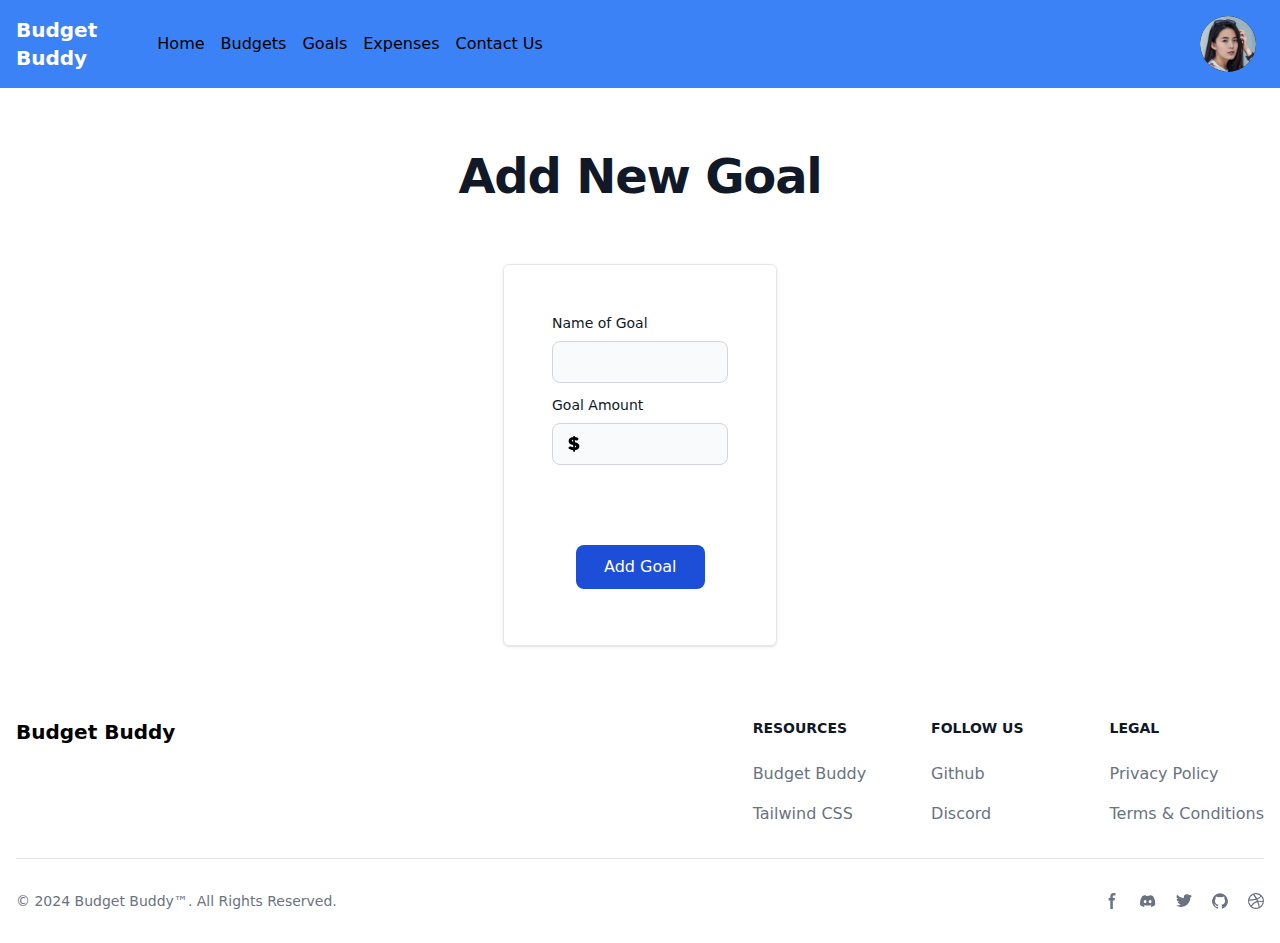
<file: pages/addGoal.html>
<!DOCTYPE html>
<html lang="en">
   <head>
      <meta charset="UTF-8" />
      <meta name="viewport" content="width=device-width, initial-scale=1.0" />
      <title>Add Goal</title>
     <script type="module" crossorigin src="/assets/modulepreload-polyfill-9p4a8sJU.js"></script>
     <script type="module" crossorigin src="/assets/navigationUserScreen-2NQdNthr.js"></script>
     <script type="module" crossorigin src="/assets/applyDarkTheme-UJfR7pkp.js"></script>
     <link rel="stylesheet" crossorigin href="/assets/style-5aYUIJbR.css">
   </head>
   <body class="h-screen dark:bg-gray-800">
      <div id="confirm-screen" class="backdrop hidden"></div>
      <div
         id="modal"
         class="hidden mr-8 sm:ml-auto md:ml-4 lg:ml-20 sm:mr-none md:mr-none lg:mr-none fixed z-50 top-1/4 left-1/4 w-2/4 bg-white p-4 border-slate-950 shadow min-w-[237px] max-w-[400px]">
         <h1 class="text-center my-4 font-bold text-xl">Confirm Addition?</h1>
         <div class="bg-slate-400 shadow max-w-[400px]">
            <ul>
                <li class="flex gap-3 p-2">
                  <h5 class="font-bold">Name of Goal</h5>
                  <p id="amount-of-payments-in-model" class=""></p>
               </li>
               <li class="flex gap-3 p-2">
                  <h5 class="font-bold">Amount of money</h5>
                  <div class="flex gap-1">
                     <span>$</span>
                     <p id="amount-of-money-in-model" class=""></p>
                  </div>
               </li>
               
            </ul>
         </div>
         <div class="text-center mt-2">
            <button
               id="yes-button"
               class="bg-green-500 text-black text-center p-2 text-base sm:text-lg font-bold"
               type="button"
               >
            yes!
            </button>
            <button
               id="no-button"
               class="bg-red-600 border-red-600 p-2 text-base sm:text-lg font-bold"
               type="button"
               >
            No!
            </button>
         </div>
      </div>
      <header>
         <nav id="navbar-container">
         </nav>
      </header>
      <!-- Responsive Navigation Overlay -->
      <div
         id="menu-overlay"
         class="md:hidden fixed inset-0 bg-black bg-opacity-50 z-50 hidden"
         ></div>
      <div
         class="h-max flex flex-col items-center justify-center gap-8 mt-8 mb-10 dark:bg-gray-800"
         >
         <h2
            class="my-8 text-3xl sm:text-5xl font-extrabold tracking-tight text-gray-900 dark:text-white text-center">
            Add New Goal
         </h2>
         <form class="max-w-sm mx-auto p-12 border rounded-md shadow">
            <div class="relative flex flex-col gap-3 justify-center items-end mb-5">
               <div>
                  <label
                     for="number-of-payments"
                     class="block mb-2 text-sm font-medium text-gray-900 dark:text-white"
                     >Name of Goal</label
                     >
                  <input
                     type="text"
                     id="name-of-goal"
                     class="bg-gray-50 border border-gray-300 text-gray-900 max-w-44 text-sm rounded-lg focus:ring-blue-500 focus:border-blue-500 block w-full ps-4 p-2.5 dark:bg-gray-700 dark:border-gray-600 dark:placeholder-gray-400 dark:text-white dark:focus:ring-blue-500 dark:focus:border-blue-500"
                     value=""
                     required
                     />
               </div>
               <div class="mb-5">
                  <label
                     id="money-label"
                     for="amount-of-money"
                     class="block mb-2 text-sm font-medium text-gray-900 dark:text-white"
                     >Goal Amount</label>
                  <div class="relative">
                     <div
                        class="absolute inset-y-0 start-0 top-0 flex items-center ps-3.5 pointer-events-none"
                        >
                        <img
                           class="w-4 h-4 text-gray-500 dark:text-gray-400"
                           src="data:image/svg+xml,%3c?xml%20version='1.0'%20encoding='iso-8859-1'?%3e%3c!--%20Uploaded%20to:%20SVG%20Repo,%20www.svgrepo.com,%20Generator:%20SVG%20Repo%20Mixer%20Tools%20--%3e%3csvg%20height='800px'%20width='800px'%20version='1.1'%20id='Capa_1'%20xmlns='http://www.w3.org/2000/svg'%20xmlns:xlink='http://www.w3.org/1999/xlink'%20viewBox='0%200%20235.517%20235.517'%20xml:space='preserve'%3e%3cg%3e%3cpath%20style='fill:%23010002;'%20d='M118.1,235.517c7.898,0,14.31-6.032,14.31-13.483c0-7.441,0-13.473,0-13.473%20c39.069-3.579,64.932-24.215,64.932-57.785v-0.549c0-34.119-22.012-49.8-65.758-59.977V58.334c6.298,1.539,12.82,3.72,19.194,6.549%20c10.258,4.547,22.724,1.697,28.952-8.485c6.233-10.176,2.866-24.47-8.681-29.654c-11.498-5.156-24.117-8.708-38.095-10.236V8.251%20c0-4.552-6.402-8.251-14.305-8.251c-7.903,0-14.31,3.514-14.31,7.832c0,4.335,0,7.843,0,7.843%20c-42.104,3.03-65.764,25.591-65.764,58.057v0.555c0,34.114,22.561,49.256,66.862,59.427v33.021%20c-10.628-1.713-21.033-5.243-31.623-10.65c-11.281-5.755-25.101-3.72-31.938,6.385c-6.842,10.1-4.079,24.449,7.294,30.029%20c16.709,8.208,35.593,13.57,54.614,15.518v13.755C103.79,229.36,110.197,235.517,118.1,235.517z%20M131.301,138.12%20c14.316,4.123,18.438,8.257,18.438,15.681v0.555c0,7.979-5.776,12.651-18.438,14.033V138.12z%20M86.999,70.153v-0.549%20c0-7.152,5.232-12.657,18.71-13.755v29.719C90.856,81.439,86.999,77.305,86.999,70.153z'/%3e%3c/g%3e%3c/svg%3e"
                           alt="dollar-sign"
                           />
                     </div>
                     <input
                        type="number"
                        id="amount-of-money"
                        class="bg-gray-50 border border-gray-300 text-gray-900 max-w-44 text-sm rounded-lg focus:ring-blue-500 focus:border-blue-500 block w-full ps-10 p-2.5 dark:bg-gray-700 dark:border-gray-600 dark:placeholder-gray-400 dark:text-white dark:focus:ring-blue-500 dark:focus:border-blue-500"
                        required
                        />
                  </div>
               </div>
            </div>
            <button
               id="add-expense-button"
               type="submit"
               class="mt-10 ml-6 text-white bg-blue-700 hover:bg-blue-800 focus:ring-4 focus:ring-blue-300 font-medium rounded-lg text-base px-7 py-2.5 me-2 mb-2 dark:bg-blue-600 dark:hover:bg-blue-700 focus:outline-none dark:focus:ring-blue-800"
               >
            Add Goal
            </button>
         </form>
         <!--Footer-->
      </div>
      <footer class="bg-white dark:bg-gray-900 w-full  mt-5">
        <div class="mx-auto w-full max-w-screen-xl p-4 py-6 lg:py-8">
          <div class="md:flex md:justify-between">
            <div class="mb-6 md:mb-0">
              <a href="#" class="dark:text-white text-black font-bold text-xl">Budget Buddy</a>
    
              </a>
            </div>
            <div class="grid grid-cols-2 gap-8 sm:gap-6 sm:grid-cols-3">
              <div>
                <h2
                  class="mb-6 text-sm font-semibold text-gray-900 uppercase dark:text-white"
                >
                  Resources
                </h2>
                <ul class="text-gray-500 dark:text-gray-400 font-medium">
                  <li class="mb-4">
                    <a href="#" class="hover:underline"
                      >Budget Buddy</a
                    >
                  </li>
                  <li>
                    <a href="#" class="hover:underline"
                      >Tailwind CSS</a
                    >
                  </li>
                </ul>
              </div>
              <div>
                <h2
                  class="mb-6 text-sm font-semibold text-gray-900 uppercase dark:text-white"
                >
                  Follow us
                </h2>
                <ul class="text-gray-500 dark:text-gray-400 font-medium">
                  <li class="mb-4">
                    <a
                      href="https://github.com/razimograbi/Personal-Finance-Manager"
                      class="hover:underline"
                      >Github</a
                    >
                  </li>
                  <li>
                    <a
                      href=""
                      class="hover:underline"
                      >Discord</a
                    >
                  </li>
                </ul>
              </div>
              <div>
                <h2
                  class="mb-6 text-sm font-semibold text-gray-900 uppercase dark:text-white"
                >
                  Legal
                </h2>
                <ul class="text-gray-500 dark:text-gray-400 font-medium">
                  <li class="mb-4">
                    <a href="#" class="hover:underline">Privacy Policy</a>
                  </li>
                  <li>
                    <a href="#" class="hover:underline">Terms &amp; Conditions</a>
                  </li>
                </ul>
              </div>
            </div>
          </div>
          <hr
            class="my-6 border-gray-200 sm:mx-auto dark:border-gray-700 lg:my-8"
          />
          <div class="sm:flex sm:items-center sm:justify-between">
            <span class="text-sm text-gray-500 sm:text-center dark:text-gray-400"
              >© 2024
              <a href="" class="hover:underline">Budget Buddy™</a
              >. All Rights Reserved.
            </span>
            <div class="flex mt-4 sm:justify-center sm:mt-0">
              <a
                href="#"
                class="text-gray-500 hover:text-gray-900 dark:hover:text-white"
              >
                <svg
                  class="w-4 h-4"
                  aria-hidden="true"
                  xmlns=""
                  fill="currentColor"
                  viewBox="0 0 8 19"
                >
                  <path
                    fill-rule="evenodd"
                    d="M6.135 3H8V0H6.135a4.147 4.147 0 0 0-4.142 4.142V6H0v3h2v9.938h3V9h2.021l.592-3H5V3.591A.6.6 0 0 1 5.592 3h.543Z"
                    clip-rule="evenodd"
                  />
                </svg>
                <span class="sr-only">Facebook page</span>
              </a>
              <a
                href="#"
                class="text-gray-500 hover:text-gray-900 dark:hover:text-white ms-5"
              >
                <svg
                  class="w-4 h-4"
                  aria-hidden="true"
                  xmlns=""
                  fill="currentColor"
                  viewBox="0 0 21 16"
                >
                  <path
                    d="M16.942 1.556a16.3 16.3 0 0 0-4.126-1.3 12.04 12.04 0 0 0-.529 1.1 15.175 15.175 0 0 0-4.573 0 11.585 11.585 0 0 0-.535-1.1 16.274 16.274 0 0 0-4.129 1.3A17.392 17.392 0 0 0 .182 13.218a15.785 15.785 0 0 0 4.963 2.521c.41-.564.773-1.16 1.084-1.785a10.63 10.63 0 0 1-1.706-.83c.143-.106.283-.217.418-.33a11.664 11.664 0 0 0 10.118 0c.137.113.277.224.418.33-.544.328-1.116.606-1.71.832a12.52 12.52 0 0 0 1.084 1.785 16.46 16.46 0 0 0 5.064-2.595 17.286 17.286 0 0 0-2.973-11.59ZM6.678 10.813a1.941 1.941 0 0 1-1.8-2.045 1.93 1.93 0 0 1 1.8-2.047 1.919 1.919 0 0 1 1.8 2.047 1.93 1.93 0 0 1-1.8 2.045Zm6.644 0a1.94 1.94 0 0 1-1.8-2.045 1.93 1.93 0 0 1 1.8-2.047 1.918 1.918 0 0 1 1.8 2.047 1.93 1.93 0 0 1-1.8 2.045Z"
                  />
                </svg>
                <span class="sr-only">Discord community</span>
              </a>
              <a
                href="#"
                class="text-gray-500 hover:text-gray-900 dark:hover:text-white ms-5"
              >
                <svg
                  class="w-4 h-4"
                  aria-hidden="true"
                  xmlns=""
                  fill="currentColor"
                  viewBox="0 0 20 17"
                >
                  <path
                    fill-rule="evenodd"
                    d="M20 1.892a8.178 8.178 0 0 1-2.355.635 4.074 4.074 0 0 0 1.8-2.235 8.344 8.344 0 0 1-2.605.98A4.13 4.13 0 0 0 13.85 0a4.068 4.068 0 0 0-4.1 4.038 4 4 0 0 0 .105.919A11.705 11.705 0 0 1 1.4.734a4.006 4.006 0 0 0 1.268 5.392 4.165 4.165 0 0 1-1.859-.5v.05A4.057 4.057 0 0 0 4.1 9.635a4.19 4.19 0 0 1-1.856.07 4.108 4.108 0 0 0 3.831 2.807A8.36 8.36 0 0 1 0 14.184 11.732 11.732 0 0 0 6.291 16 11.502 11.502 0 0 0 17.964 4.5c0-.177 0-.35-.012-.523A8.143 8.143 0 0 0 20 1.892Z"
                    clip-rule="evenodd"
                  />
                </svg>
                <span class="sr-only">Twitter page</span>
              </a>
              <a
                href="#"
                class="text-gray-500 hover:text-gray-900 dark:hover:text-white ms-5"
              >
                <svg
                  class="w-4 h-4"
                  aria-hidden="true"
                  xmlns=""
                  fill="currentColor"
                  viewBox="0 0 20 20"
                >
                  <path
                    fill-rule="evenodd"
                    d="M10 .333A9.911 9.911 0 0 0 6.866 19.65c.5.092.678-.215.678-.477 0-.237-.01-1.017-.014-1.845-2.757.6-3.338-1.169-3.338-1.169a2.627 2.627 0 0 0-1.1-1.451c-.9-.615.07-.6.07-.6a2.084 2.084 0 0 1 1.518 1.021 2.11 2.11 0 0 0 2.884.823c.044-.503.268-.973.63-1.325-2.2-.25-4.516-1.1-4.516-4.9A3.832 3.832 0 0 1 4.7 7.068a3.56 3.56 0 0 1 .095-2.623s.832-.266 2.726 1.016a9.409 9.409 0 0 1 4.962 0c1.89-1.282 2.717-1.016 2.717-1.016.366.83.402 1.768.1 2.623a3.827 3.827 0 0 1 1.02 2.659c0 3.807-2.319 4.644-4.525 4.889a2.366 2.366 0 0 1 .673 1.834c0 1.326-.012 2.394-.012 2.72 0 .263.18.572.681.475A9.911 9.911 0 0 0 10 .333Z"
                    clip-rule="evenodd"
                  />
                </svg>
                <span class="sr-only">GitHub account</span>
              </a>
              <a
                href="#"
                class="text-gray-500 hover:text-gray-900 dark:hover:text-white ms-5"
              >
                <svg
                  class="w-4 h-4"
                  aria-hidden="true"
                  xmlns=""
                  fill="currentColor"
                  viewBox="0 0 20 20"
                >
                  <path
                    fill-rule="evenodd"
                    d="M10 0a10 10 0 1 0 10 10A10.009 10.009 0 0 0 10 0Zm6.613 4.614a8.523 8.523 0 0 1 1.93 5.32 20.094 20.094 0 0 0-5.949-.274c-.059-.149-.122-.292-.184-.441a23.879 23.879 0 0 0-.566-1.239 11.41 11.41 0 0 0 4.769-3.366ZM8 1.707a8.821 8.821 0 0 1 2-.238 8.5 8.5 0 0 1 5.664 2.152 9.608 9.608 0 0 1-4.476 3.087A45.758 45.758 0 0 0 8 1.707ZM1.642 8.262a8.57 8.57 0 0 1 4.73-5.981A53.998 53.998 0 0 1 9.54 7.222a32.078 32.078 0 0 1-7.9 1.04h.002Zm2.01 7.46a8.51 8.51 0 0 1-2.2-5.707v-.262a31.64 31.64 0 0 0 8.777-1.219c.243.477.477.964.692 1.449-.114.032-.227.067-.336.1a13.569 13.569 0 0 0-6.942 5.636l.009.003ZM10 18.556a8.508 8.508 0 0 1-5.243-1.8 11.717 11.717 0 0 1 6.7-5.332.509.509 0 0 1 .055-.02 35.65 35.65 0 0 1 1.819 6.476 8.476 8.476 0 0 1-3.331.676Zm4.772-1.462A37.232 37.232 0 0 0 13.113 11a12.513 12.513 0 0 1 5.321.364 8.56 8.56 0 0 1-3.66 5.73h-.002Z"
                    clip-rule="evenodd"
                  />
                </svg>
                <span class="sr-only">Dribbble account</span>
              </a>
            </div>
          </div>
        </div>
      </footer> 
      <!-- we need to add navigation script -->
   </body>
</html>
</file>
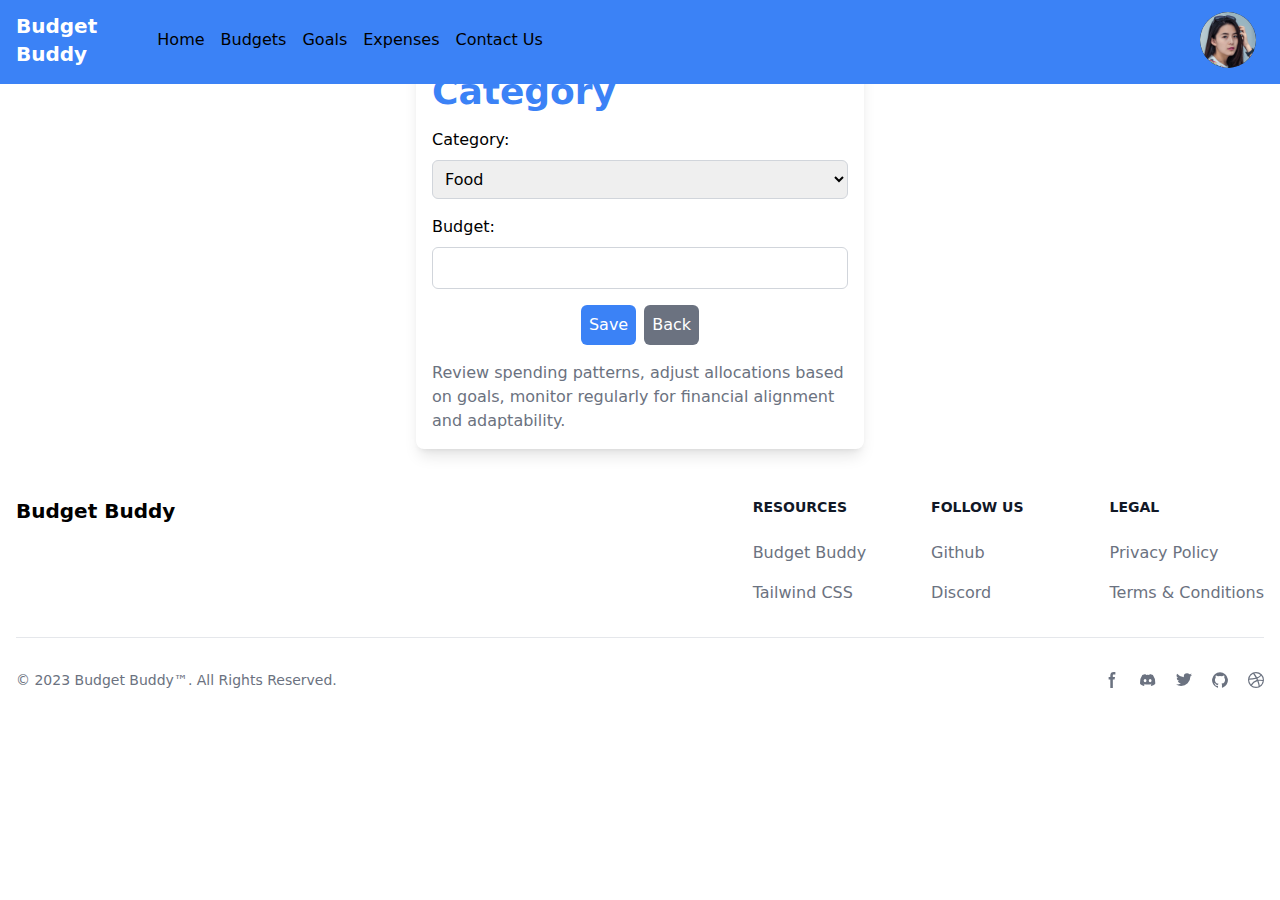
<file: pages/budgetCategoryChanger.html>
<!DOCTYPE html>
<html lang="en">
  <head>
    <meta charset="UTF-8" />
    <meta name="viewport" content="width=device-width, initial-scale=1.0" />
    <title>Budget Changer</title>
    <script type="module" crossorigin src="/assets/modulepreload-polyfill-9p4a8sJU.js"></script>
    <script type="module" crossorigin src="/assets/navigationUserScreen-2NQdNthr.js"></script>
    <link rel="stylesheet" crossorigin href="/assets/style-5aYUIJbR.css">
  </head>
  <body class="dark:bg-gray-400">
    <!-- FILEPATH: /c:/Users/abode/Desktop/WebProject/Personal-Finance-Manager/Client/tailwind-app/pages/budgetCategoryChanger.html -->
    <!-- BEGIN: ed8c6549bwf9 -->
    <div id="navbar-container" class="fixed w-full -top-1"></div>
    <div class="flex items-center justify-center my-4">
      <div
        class="flex flex-col w-1/2 max-w-md p-4 bg-white rounded-lg shadow-lg dark:bg-gray-900"
      >
        <h2 class="mb-4 text-4xl font-semibold text-blue-500 dark:text-white">
          Change Budget Category
        </h2>
        <form action="" method="post">
          <div class="flex flex-col mb-4">
            <label for="category" class="mb-2 dark:text-white">Category:</label>
            <select
              id="category"
              class="p-2 border border-gray-300 rounded-md focus:outline-none focus:border-blue-500"
            >
              <option value="1">Food</option>
              <option value="2">Transportation</option>
              <option value="3">Entertainment</option>
              <option value="4">Health</option>
              <option value="5">Education</option>
              <option value="6">Savings</option>
              <option value="7">Other</option>
            </select>
          </div>
          <div class="flex flex-col mb-4">
            <label for="budget" class="mb-2 dark:text-white">Budget:</label>
            <input
              type="number"
              id="budget"
              class="p-2 border border-gray-300 rounded-md focus:outline-none focus:border-blue-500"
            />
          </div>
          <div class="flex justify-center">
            <button
              type="submit"
              class="p-2 bg-blue-500 text-white rounded-md hover:bg-blue-600"
            >
              Save
            </button>
            <button
              type="button"
              class="p-2 bg-gray-500 text-white rounded-md hover:bg-gray-600 ml-2"
              onclick="window.location.href = 'budgetTracking.html';"
            >
              Back
            </button>
          </div>
        </form>
        <p class="mt-4 text-gray-500 dark:text-gray-400">
          Review spending patterns, adjust allocations based on goals, monitor
          regularly for financial alignment and adaptability.
        </p>
      </div>
    </div>

    <footer class="bg-white dark:bg-gray-900 w-full">
      <div class="mx-auto w-full max-w-screen-xl p-4 py-6 lg:py-8">
        <div class="md:flex md:justify-between">
          <div class="mb-6 md:mb-0">
            <a href="#" class="dark:text-white text-black font-bold text-xl">Budget Buddy</a>
  
            </a>
          </div>
          <div class="grid grid-cols-2 gap-8 sm:gap-6 sm:grid-cols-3">
            <div>
              <h2
                class="mb-6 text-sm font-semibold text-gray-900 uppercase dark:text-white"
              >
                Resources
              </h2>
              <ul class="text-gray-500 dark:text-gray-400 font-medium">
                <li class="mb-4">
                  <a href="#" class="hover:underline"
                    >Budget Buddy</a
                  >
                </li>
                <li>
                  <a href="#" class="hover:underline"
                    >Tailwind CSS</a
                  >
                </li>
              </ul>
            </div>
            <div>
              <h2
                class="mb-6 text-sm font-semibold text-gray-900 uppercase dark:text-white"
              >
                Follow us
              </h2>
              <ul class="text-gray-500 dark:text-gray-400 font-medium">
                <li class="mb-4">
                  <a
                    href="https://github.com/razimograbi/Personal-Finance-Manager"
                    class="hover:underline"
                    >Github</a
                  >
                </li>
                <li>
                  <a
                    href=""
                    class="hover:underline"
                    >Discord</a
                  >
                </li>
              </ul>
            </div>
            <div>
              <h2
                class="mb-6 text-sm font-semibold text-gray-900 uppercase dark:text-white"
              >
                Legal
              </h2>
              <ul class="text-gray-500 dark:text-gray-400 font-medium">
                <li class="mb-4">
                  <a href="#" class="hover:underline">Privacy Policy</a>
                </li>
                <li>
                  <a href="#" class="hover:underline">Terms &amp; Conditions</a>
                </li>
              </ul>
            </div>
          </div>
        </div>
        <hr
          class="my-6 border-gray-200 sm:mx-auto dark:border-gray-700 lg:my-8"
        />
        <div class="sm:flex sm:items-center sm:justify-between">
          <span class="text-sm text-gray-500 sm:text-center dark:text-gray-400"
            >© 2023
            <a href="" class="hover:underline">Budget Buddy™</a
            >. All Rights Reserved.
          </span>
          <div class="flex mt-4 sm:justify-center sm:mt-0">
            <a
              href="#"
              class="text-gray-500 hover:text-gray-900 dark:hover:text-white"
            >
              <svg
                class="w-4 h-4"
                aria-hidden="true"
                xmlns=""
                fill="currentColor"
                viewBox="0 0 8 19"
              >
                <path
                  fill-rule="evenodd"
                  d="M6.135 3H8V0H6.135a4.147 4.147 0 0 0-4.142 4.142V6H0v3h2v9.938h3V9h2.021l.592-3H5V3.591A.6.6 0 0 1 5.592 3h.543Z"
                  clip-rule="evenodd"
                />
              </svg>
              <span class="sr-only">Facebook page</span>
            </a>
            <a
              href="#"
              class="text-gray-500 hover:text-gray-900 dark:hover:text-white ms-5"
            >
              <svg
                class="w-4 h-4"
                aria-hidden="true"
                xmlns=""
                fill="currentColor"
                viewBox="0 0 21 16"
              >
                <path
                  d="M16.942 1.556a16.3 16.3 0 0 0-4.126-1.3 12.04 12.04 0 0 0-.529 1.1 15.175 15.175 0 0 0-4.573 0 11.585 11.585 0 0 0-.535-1.1 16.274 16.274 0 0 0-4.129 1.3A17.392 17.392 0 0 0 .182 13.218a15.785 15.785 0 0 0 4.963 2.521c.41-.564.773-1.16 1.084-1.785a10.63 10.63 0 0 1-1.706-.83c.143-.106.283-.217.418-.33a11.664 11.664 0 0 0 10.118 0c.137.113.277.224.418.33-.544.328-1.116.606-1.71.832a12.52 12.52 0 0 0 1.084 1.785 16.46 16.46 0 0 0 5.064-2.595 17.286 17.286 0 0 0-2.973-11.59ZM6.678 10.813a1.941 1.941 0 0 1-1.8-2.045 1.93 1.93 0 0 1 1.8-2.047 1.919 1.919 0 0 1 1.8 2.047 1.93 1.93 0 0 1-1.8 2.045Zm6.644 0a1.94 1.94 0 0 1-1.8-2.045 1.93 1.93 0 0 1 1.8-2.047 1.918 1.918 0 0 1 1.8 2.047 1.93 1.93 0 0 1-1.8 2.045Z"
                />
              </svg>
              <span class="sr-only">Discord community</span>
            </a>
            <a
              href="#"
              class="text-gray-500 hover:text-gray-900 dark:hover:text-white ms-5"
            >
              <svg
                class="w-4 h-4"
                aria-hidden="true"
                xmlns=""
                fill="currentColor"
                viewBox="0 0 20 17"
              >
                <path
                  fill-rule="evenodd"
                  d="M20 1.892a8.178 8.178 0 0 1-2.355.635 4.074 4.074 0 0 0 1.8-2.235 8.344 8.344 0 0 1-2.605.98A4.13 4.13 0 0 0 13.85 0a4.068 4.068 0 0 0-4.1 4.038 4 4 0 0 0 .105.919A11.705 11.705 0 0 1 1.4.734a4.006 4.006 0 0 0 1.268 5.392 4.165 4.165 0 0 1-1.859-.5v.05A4.057 4.057 0 0 0 4.1 9.635a4.19 4.19 0 0 1-1.856.07 4.108 4.108 0 0 0 3.831 2.807A8.36 8.36 0 0 1 0 14.184 11.732 11.732 0 0 0 6.291 16 11.502 11.502 0 0 0 17.964 4.5c0-.177 0-.35-.012-.523A8.143 8.143 0 0 0 20 1.892Z"
                  clip-rule="evenodd"
                />
              </svg>
              <span class="sr-only">Twitter page</span>
            </a>
            <a
              href="#"
              class="text-gray-500 hover:text-gray-900 dark:hover:text-white ms-5"
            >
              <svg
                class="w-4 h-4"
                aria-hidden="true"
                xmlns=""
                fill="currentColor"
                viewBox="0 0 20 20"
              >
                <path
                  fill-rule="evenodd"
                  d="M10 .333A9.911 9.911 0 0 0 6.866 19.65c.5.092.678-.215.678-.477 0-.237-.01-1.017-.014-1.845-2.757.6-3.338-1.169-3.338-1.169a2.627 2.627 0 0 0-1.1-1.451c-.9-.615.07-.6.07-.6a2.084 2.084 0 0 1 1.518 1.021 2.11 2.11 0 0 0 2.884.823c.044-.503.268-.973.63-1.325-2.2-.25-4.516-1.1-4.516-4.9A3.832 3.832 0 0 1 4.7 7.068a3.56 3.56 0 0 1 .095-2.623s.832-.266 2.726 1.016a9.409 9.409 0 0 1 4.962 0c1.89-1.282 2.717-1.016 2.717-1.016.366.83.402 1.768.1 2.623a3.827 3.827 0 0 1 1.02 2.659c0 3.807-2.319 4.644-4.525 4.889a2.366 2.366 0 0 1 .673 1.834c0 1.326-.012 2.394-.012 2.72 0 .263.18.572.681.475A9.911 9.911 0 0 0 10 .333Z"
                  clip-rule="evenodd"
                />
              </svg>
              <span class="sr-only">GitHub account</span>
            </a>
            <a
              href="#"
              class="text-gray-500 hover:text-gray-900 dark:hover:text-white ms-5"
            >
              <svg
                class="w-4 h-4"
                aria-hidden="true"
                xmlns=""
                fill="currentColor"
                viewBox="0 0 20 20"
              >
                <path
                  fill-rule="evenodd"
                  d="M10 0a10 10 0 1 0 10 10A10.009 10.009 0 0 0 10 0Zm6.613 4.614a8.523 8.523 0 0 1 1.93 5.32 20.094 20.094 0 0 0-5.949-.274c-.059-.149-.122-.292-.184-.441a23.879 23.879 0 0 0-.566-1.239 11.41 11.41 0 0 0 4.769-3.366ZM8 1.707a8.821 8.821 0 0 1 2-.238 8.5 8.5 0 0 1 5.664 2.152 9.608 9.608 0 0 1-4.476 3.087A45.758 45.758 0 0 0 8 1.707ZM1.642 8.262a8.57 8.57 0 0 1 4.73-5.981A53.998 53.998 0 0 1 9.54 7.222a32.078 32.078 0 0 1-7.9 1.04h.002Zm2.01 7.46a8.51 8.51 0 0 1-2.2-5.707v-.262a31.64 31.64 0 0 0 8.777-1.219c.243.477.477.964.692 1.449-.114.032-.227.067-.336.1a13.569 13.569 0 0 0-6.942 5.636l.009.003ZM10 18.556a8.508 8.508 0 0 1-5.243-1.8 11.717 11.717 0 0 1 6.7-5.332.509.509 0 0 1 .055-.02 35.65 35.65 0 0 1 1.819 6.476 8.476 8.476 0 0 1-3.331.676Zm4.772-1.462A37.232 37.232 0 0 0 13.113 11a12.513 12.513 0 0 1 5.321.364 8.56 8.56 0 0 1-3.66 5.73h-.002Z"
                  clip-rule="evenodd"
                />
              </svg>
              <span class="sr-only">Dribbble account</span>
            </a>
          </div>
        </div>
      </div>
    </footer>  </body>
</html>
</file>
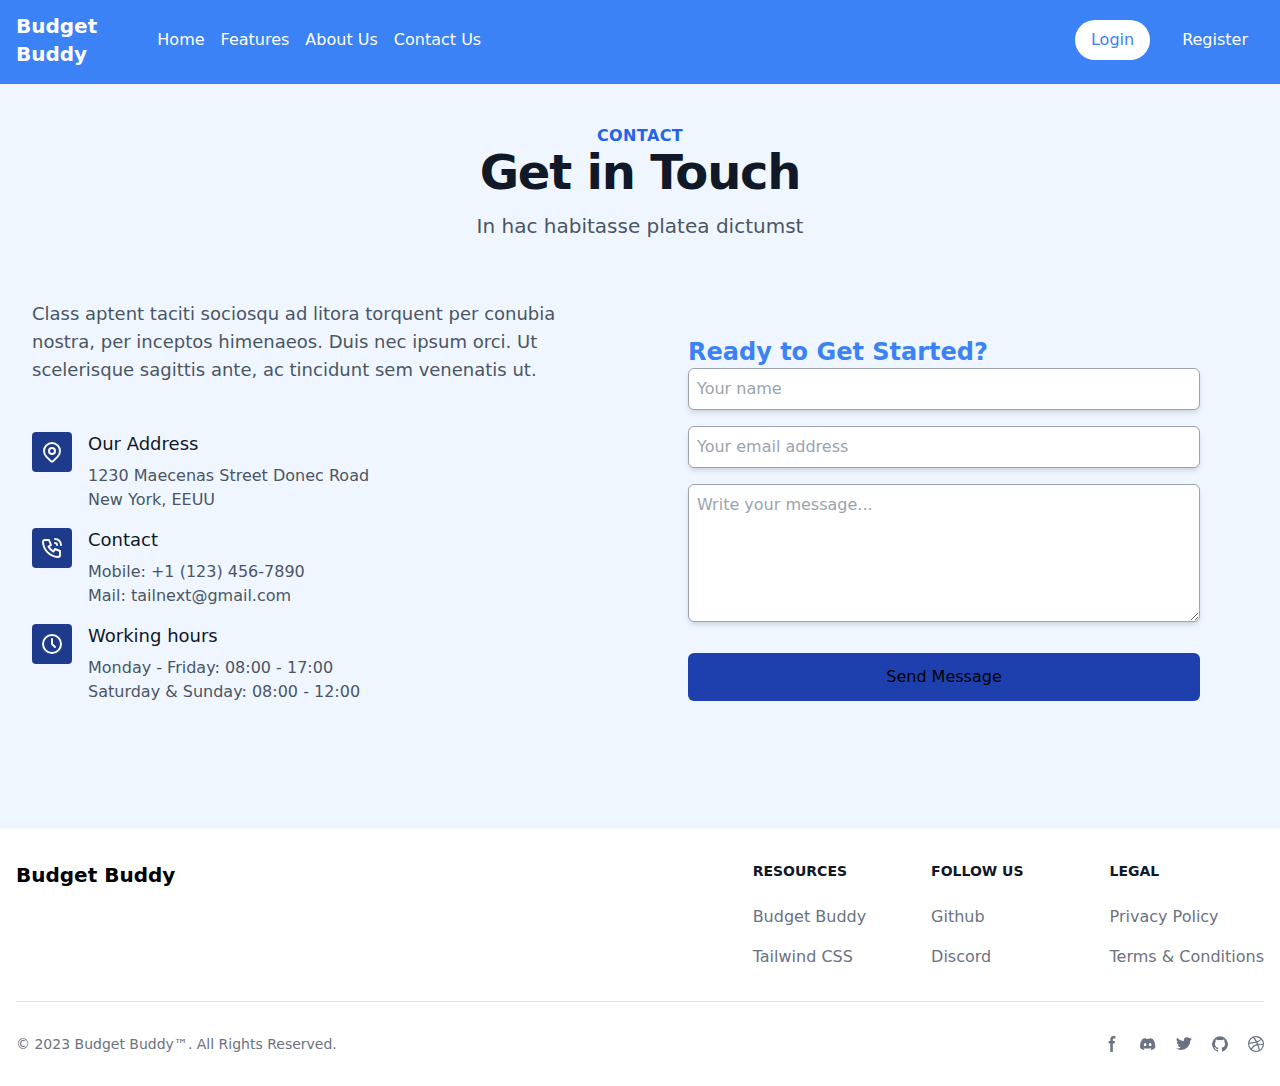
<file: pages/contactUs.html>
<!DOCTYPE html>
<html lang="en">
  <head>
    <meta charset="UTF-8" />
    <meta name="viewport" content="width=device-width, initial-scale=1.0" />

    <title>Budget Buddy - Home</title>
    <script type="module" crossorigin src="/assets/modulepreload-polyfill-9p4a8sJU.js"></script>
    <script type="module" crossorigin src="/assets/navigation-L9CQZRQB.js"></script>
    <link rel="stylesheet" crossorigin href="/assets/style-5aYUIJbR.css">
  </head>
  <body class="text-white font-sans">
    <!-- Navigation Bar -->
    <div id="navbar-container" class="fixed w-full -top-1 z-20 "></div>

    <section class="mt-11 bg-blue-50 dark:bg-slate-800" id="contact">
      <div class="mx-auto max-w-7xl px-4 py-16 sm:px-6 lg:px-8 lg:py-20">
        <div class="mb-4">
          <div
            class="mb-6 max-w-3xl text-center sm:text-center md:mx-auto md:mb-12"
          >
            <p
              class="text-base font-semibold uppercase tracking-wide text-blue-600 dark:text-blue-200"
            >
              Contact
            </p>
            <h2
              class="font-heading mb-4 font-bold tracking-tight text-gray-900 dark:text-white text-3xl sm:text-5xl"
            >
              Get in Touch
            </h2>
            <p
              class="mx-auto mt-4 max-w-3xl text-xl text-gray-600 dark:text-slate-400"
            >
              In hac habitasse platea dictumst
            </p>
          </div>
        </div>
        <div class="flex items-stretch justify-center">
          <div class="grid md:grid-cols-2">
            <div class="h-full pr-6">
              <p class="mt-3 mb-12 text-lg text-gray-600 dark:text-slate-400">
                Class aptent taciti sociosqu ad litora torquent per conubia
                nostra, per inceptos himenaeos. Duis nec ipsum orci. Ut
                scelerisque sagittis ante, ac tincidunt sem venenatis ut.
              </p>
              <ul class="mb-6 md:mb-0">
                <li class="flex">
                  <div
                    class="flex h-10 w-10 items-center justify-center rounded bg-blue-900 text-gray-50"
                  >
                    <svg
                      xmlns="http://www.w3.org/2000/svg"
                      width="24"
                      height="24"
                      viewBox="0 0 24 24"
                      fill="none"
                      stroke="currentColor"
                      stroke-width="2"
                      stroke-linecap="round"
                      stroke-linejoin="round"
                      class="h-6 w-6"
                    >
                      <path d="M9 11a3 3 0 1 0 6 0a3 3 0 0 0 -6 0"></path>
                      <path
                        d="M17.657 16.657l-4.243 4.243a2 2 0 0 1 -2.827 0l-4.244 -4.243a8 8 0 1 1 11.314 0z"
                      ></path>
                    </svg>
                  </div>
                  <div class="ml-4 mb-4">
                    <h3
                      class="mb-2 text-lg font-medium leading-6 text-gray-900 dark:text-white"
                    >
                      Our Address
                    </h3>
                    <p class="text-gray-600 dark:text-slate-400">
                      1230 Maecenas Street Donec Road
                    </p>
                    <p class="text-gray-600 dark:text-slate-400">
                      New York, EEUU
                    </p>
                  </div>
                </li>
                <li class="flex">
                  <div
                    class="flex h-10 w-10 items-center justify-center rounded bg-blue-900 text-gray-50"
                  >
                    <svg
                      xmlns="http://www.w3.org/2000/svg"
                      width="24"
                      height="24"
                      viewBox="0 0 24 24"
                      fill="none"
                      stroke="currentColor"
                      stroke-width="2"
                      stroke-linecap="round"
                      stroke-linejoin="round"
                      class="h-6 w-6"
                    >
                      <path
                        d="M5 4h4l2 5l-2.5 1.5a11 11 0 0 0 5 5l1.5 -2.5l5 2v4a2 2 0 0 1 -2 2a16 16 0 0 1 -15 -15a2 2 0 0 1 2 -2"
                      ></path>
                      <path d="M15 7a2 2 0 0 1 2 2"></path>
                      <path d="M15 3a6 6 0 0 1 6 6"></path>
                    </svg>
                  </div>
                  <div class="ml-4 mb-4">
                    <h3
                      class="mb-2 text-lg font-medium leading-6 text-gray-900 dark:text-white"
                    >
                      Contact
                    </h3>
                    <p class="text-gray-600 dark:text-slate-400">
                      Mobile: +1 (123) 456-7890
                    </p>
                    <p class="text-gray-600 dark:text-slate-400">
                      Mail: tailnext@gmail.com
                    </p>
                  </div>
                </li>
                <li class="flex">
                  <div
                    class="flex h-10 w-10 items-center justify-center rounded bg-blue-900 text-gray-50"
                  >
                    <svg
                      xmlns="http://www.w3.org/2000/svg"
                      width="24"
                      height="24"
                      viewBox="0 0 24 24"
                      fill="none"
                      stroke="currentColor"
                      stroke-width="2"
                      stroke-linecap="round"
                      stroke-linejoin="round"
                      class="h-6 w-6"
                    >
                      <path d="M3 12a9 9 0 1 0 18 0a9 9 0 0 0 -18 0"></path>
                      <path d="M12 7v5l3 3"></path>
                    </svg>
                  </div>
                  <div class="ml-4 mb-4">
                    <h3
                      class="mb-2 text-lg font-medium leading-6 text-gray-900 dark:text-white"
                    >
                      Working hours
                    </h3>
                    <p class="text-gray-600 dark:text-slate-400">
                      Monday - Friday: 08:00 - 17:00
                    </p>
                    <p class="text-gray-600 dark:text-slate-400">
                      Saturday &amp; Sunday: 08:00 - 12:00
                    </p>
                  </div>
                </li>
              </ul>
            </div>
            <div class="card h-fit max-w-6xl p-5 md:p-12" id="form">
              <h2 class="text-blue-500 bfmb-4 text-2xl font-bold">
                Ready to Get Started?
              </h2>
              <form id="contactForm">
                <div class="mb-6">
                  <div class="mx-0 mb-1 sm:mb-4">
                    <div class="mx-0 mb-1 sm:mb-4">
                      <label
                        for="name"
                        class="pb-1 text-xs uppercase tracking-wider"
                      ></label
                      ><input
                        type="text"
                        id="name"
                        autocomplete="given-name"
                        placeholder="Your name"
                        class="mb-2 w-full rounded-md border border-gray-400 py-2 pl-2 pr-4 shadow-md dark:text-gray-300 sm:mb-0"
                        name="name"
                      />
                    </div>
                    <div class="mx-0 mb-1 sm:mb-4">
                      <label
                        for="email"
                        class="pb-1 text-xs uppercase tracking-wider"
                      ></label
                      ><input
                        type="email"
                        id="email"
                        autocomplete="email"
                        placeholder="Your email address"
                        class="mb-2 w-full rounded-md border border-gray-400 py-2 pl-2 pr-4 shadow-md dark:text-gray-300 sm:mb-0"
                        name="email"
                      />
                    </div>
                  </div>
                  <div class="mx-0 mb-1 sm:mb-4">
                    <label
                      for="textarea"
                      class="pb-1 text-xs uppercase tracking-wider"
                    ></label
                    ><textarea
                      id="textarea"
                      name="textarea"
                      cols="30"
                      rows="5"
                      placeholder="Write your message..."
                      class="mb-2 w-full rounded-md border border-gray-400 py-2 pl-2 pr-4 shadow-md dark:text-gray-300 sm:mb-0"
                    ></textarea>
                  </div>
                </div>
                <div class="text-center">
                  <button
                    type="submit"
                    class="w-full bg-blue-800 text-black px-6 py-3 font-xl rounded-md sm:mb-0"
                  >
                    Send Message
                  </button>
                </div>
              </form>
            </div>
          </div>
        </div>
      </div>
    </section>


    <footer class="bg-white dark:bg-gray-900 w-full">
      <div class="mx-auto w-full max-w-screen-xl p-4 py-6 lg:py-8">
        <div class="md:flex md:justify-between">
          <div class="mb-6 md:mb-0">
            <a href="#" class="dark:text-white text-black font-bold text-xl">Budget Buddy</a>
  
            </a>
          </div>
          <div class="grid grid-cols-2 gap-8 sm:gap-6 sm:grid-cols-3">
            <div>
              <h2
                class="mb-6 text-sm font-semibold text-gray-900 uppercase dark:text-white"
              >
                Resources
              </h2>
              <ul class="text-gray-500 dark:text-gray-400 font-medium">
                <li class="mb-4">
                  <a href="#" class="hover:underline"
                    >Budget Buddy</a
                  >
                </li>
                <li>
                  <a href="#" class="hover:underline"
                    >Tailwind CSS</a
                  >
                </li>
              </ul>
            </div>
            <div>
              <h2
                class="mb-6 text-sm font-semibold text-gray-900 uppercase dark:text-white"
              >
                Follow us
              </h2>
              <ul class="text-gray-500 dark:text-gray-400 font-medium">
                <li class="mb-4">
                  <a
                    href="https://github.com/razimograbi/Personal-Finance-Manager"
                    class="hover:underline"
                    >Github</a
                  >
                </li>
                <li>
                  <a
                    href=""
                    class="hover:underline"
                    >Discord</a
                  >
                </li>
              </ul>
            </div>
            <div>
              <h2
                class="mb-6 text-sm font-semibold text-gray-900 uppercase dark:text-white"
              >
                Legal
              </h2>
              <ul class="text-gray-500 dark:text-gray-400 font-medium">
                <li class="mb-4">
                  <a href="#" class="hover:underline">Privacy Policy</a>
                </li>
                <li>
                  <a href="#" class="hover:underline">Terms &amp; Conditions</a>
                </li>
              </ul>
            </div>
          </div>
        </div>
        <hr
          class="my-6 border-gray-200 sm:mx-auto dark:border-gray-700 lg:my-8"
        />
        <div class="sm:flex sm:items-center sm:justify-between">
          <span class="text-sm text-gray-500 sm:text-center dark:text-gray-400"
            >© 2023
            <a href="" class="hover:underline">Budget Buddy™</a
            >. All Rights Reserved.
          </span>
          <div class="flex mt-4 sm:justify-center sm:mt-0">
            <a
              href="#"
              class="text-gray-500 hover:text-gray-900 dark:hover:text-white"
            >
              <svg
                class="w-4 h-4"
                aria-hidden="true"
                xmlns=""
                fill="currentColor"
                viewBox="0 0 8 19"
              >
                <path
                  fill-rule="evenodd"
                  d="M6.135 3H8V0H6.135a4.147 4.147 0 0 0-4.142 4.142V6H0v3h2v9.938h3V9h2.021l.592-3H5V3.591A.6.6 0 0 1 5.592 3h.543Z"
                  clip-rule="evenodd"
                />
              </svg>
              <span class="sr-only">Facebook page</span>
            </a>
            <a
              href="#"
              class="text-gray-500 hover:text-gray-900 dark:hover:text-white ms-5"
            >
              <svg
                class="w-4 h-4"
                aria-hidden="true"
                xmlns=""
                fill="currentColor"
                viewBox="0 0 21 16"
              >
                <path
                  d="M16.942 1.556a16.3 16.3 0 0 0-4.126-1.3 12.04 12.04 0 0 0-.529 1.1 15.175 15.175 0 0 0-4.573 0 11.585 11.585 0 0 0-.535-1.1 16.274 16.274 0 0 0-4.129 1.3A17.392 17.392 0 0 0 .182 13.218a15.785 15.785 0 0 0 4.963 2.521c.41-.564.773-1.16 1.084-1.785a10.63 10.63 0 0 1-1.706-.83c.143-.106.283-.217.418-.33a11.664 11.664 0 0 0 10.118 0c.137.113.277.224.418.33-.544.328-1.116.606-1.71.832a12.52 12.52 0 0 0 1.084 1.785 16.46 16.46 0 0 0 5.064-2.595 17.286 17.286 0 0 0-2.973-11.59ZM6.678 10.813a1.941 1.941 0 0 1-1.8-2.045 1.93 1.93 0 0 1 1.8-2.047 1.919 1.919 0 0 1 1.8 2.047 1.93 1.93 0 0 1-1.8 2.045Zm6.644 0a1.94 1.94 0 0 1-1.8-2.045 1.93 1.93 0 0 1 1.8-2.047 1.918 1.918 0 0 1 1.8 2.047 1.93 1.93 0 0 1-1.8 2.045Z"
                />
              </svg>
              <span class="sr-only">Discord community</span>
            </a>
            <a
              href="#"
              class="text-gray-500 hover:text-gray-900 dark:hover:text-white ms-5"
            >
              <svg
                class="w-4 h-4"
                aria-hidden="true"
                xmlns=""
                fill="currentColor"
                viewBox="0 0 20 17"
              >
                <path
                  fill-rule="evenodd"
                  d="M20 1.892a8.178 8.178 0 0 1-2.355.635 4.074 4.074 0 0 0 1.8-2.235 8.344 8.344 0 0 1-2.605.98A4.13 4.13 0 0 0 13.85 0a4.068 4.068 0 0 0-4.1 4.038 4 4 0 0 0 .105.919A11.705 11.705 0 0 1 1.4.734a4.006 4.006 0 0 0 1.268 5.392 4.165 4.165 0 0 1-1.859-.5v.05A4.057 4.057 0 0 0 4.1 9.635a4.19 4.19 0 0 1-1.856.07 4.108 4.108 0 0 0 3.831 2.807A8.36 8.36 0 0 1 0 14.184 11.732 11.732 0 0 0 6.291 16 11.502 11.502 0 0 0 17.964 4.5c0-.177 0-.35-.012-.523A8.143 8.143 0 0 0 20 1.892Z"
                  clip-rule="evenodd"
                />
              </svg>
              <span class="sr-only">Twitter page</span>
            </a>
            <a
              href="#"
              class="text-gray-500 hover:text-gray-900 dark:hover:text-white ms-5"
            >
              <svg
                class="w-4 h-4"
                aria-hidden="true"
                xmlns=""
                fill="currentColor"
                viewBox="0 0 20 20"
              >
                <path
                  fill-rule="evenodd"
                  d="M10 .333A9.911 9.911 0 0 0 6.866 19.65c.5.092.678-.215.678-.477 0-.237-.01-1.017-.014-1.845-2.757.6-3.338-1.169-3.338-1.169a2.627 2.627 0 0 0-1.1-1.451c-.9-.615.07-.6.07-.6a2.084 2.084 0 0 1 1.518 1.021 2.11 2.11 0 0 0 2.884.823c.044-.503.268-.973.63-1.325-2.2-.25-4.516-1.1-4.516-4.9A3.832 3.832 0 0 1 4.7 7.068a3.56 3.56 0 0 1 .095-2.623s.832-.266 2.726 1.016a9.409 9.409 0 0 1 4.962 0c1.89-1.282 2.717-1.016 2.717-1.016.366.83.402 1.768.1 2.623a3.827 3.827 0 0 1 1.02 2.659c0 3.807-2.319 4.644-4.525 4.889a2.366 2.366 0 0 1 .673 1.834c0 1.326-.012 2.394-.012 2.72 0 .263.18.572.681.475A9.911 9.911 0 0 0 10 .333Z"
                  clip-rule="evenodd"
                />
              </svg>
              <span class="sr-only">GitHub account</span>
            </a>
            <a
              href="#"
              class="text-gray-500 hover:text-gray-900 dark:hover:text-white ms-5"
            >
              <svg
                class="w-4 h-4"
                aria-hidden="true"
                xmlns=""
                fill="currentColor"
                viewBox="0 0 20 20"
              >
                <path
                  fill-rule="evenodd"
                  d="M10 0a10 10 0 1 0 10 10A10.009 10.009 0 0 0 10 0Zm6.613 4.614a8.523 8.523 0 0 1 1.93 5.32 20.094 20.094 0 0 0-5.949-.274c-.059-.149-.122-.292-.184-.441a23.879 23.879 0 0 0-.566-1.239 11.41 11.41 0 0 0 4.769-3.366ZM8 1.707a8.821 8.821 0 0 1 2-.238 8.5 8.5 0 0 1 5.664 2.152 9.608 9.608 0 0 1-4.476 3.087A45.758 45.758 0 0 0 8 1.707ZM1.642 8.262a8.57 8.57 0 0 1 4.73-5.981A53.998 53.998 0 0 1 9.54 7.222a32.078 32.078 0 0 1-7.9 1.04h.002Zm2.01 7.46a8.51 8.51 0 0 1-2.2-5.707v-.262a31.64 31.64 0 0 0 8.777-1.219c.243.477.477.964.692 1.449-.114.032-.227.067-.336.1a13.569 13.569 0 0 0-6.942 5.636l.009.003ZM10 18.556a8.508 8.508 0 0 1-5.243-1.8 11.717 11.717 0 0 1 6.7-5.332.509.509 0 0 1 .055-.02 35.65 35.65 0 0 1 1.819 6.476 8.476 8.476 0 0 1-3.331.676Zm4.772-1.462A37.232 37.232 0 0 0 13.113 11a12.513 12.513 0 0 1 5.321.364 8.56 8.56 0 0 1-3.66 5.73h-.002Z"
                  clip-rule="evenodd"
                />
              </svg>
              <span class="sr-only">Dribbble account</span>
            </a>
          </div>
        </div>
      </div>
    </footer>
  </body>


</html>
</file>
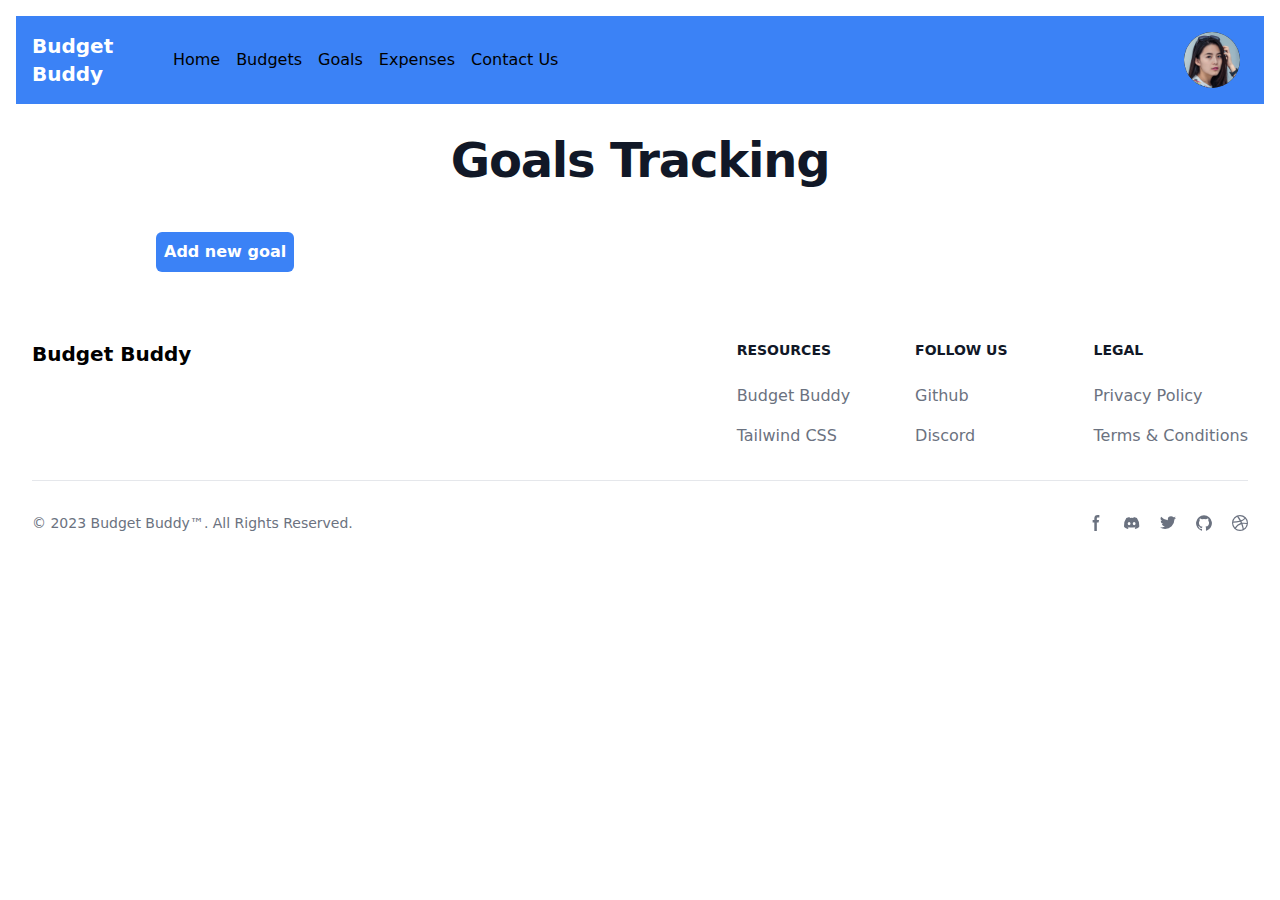
<file: pages/goals.html>
<!DOCTYPE html>
<html lang="en" class="light">

<head>
    <meta charset="UTF-8" />
    <meta name="viewport" content="width=device-width, initial-scale=1.0" />
    <title>Financial Goals</title>
  <script type="module" crossorigin src="/assets/modulepreload-polyfill-9p4a8sJU.js"></script>
  <script type="module" crossorigin src="/assets/navigationUserScreen-2NQdNthr.js"></script>
  <script type="module" crossorigin src="/assets/main-VuBRtQJC.js"></script>
  <link rel="stylesheet" crossorigin href="/assets/style-5aYUIJbR.css">
</head>

<div id="navbar-container"></div>
<body class="dark:bg-gray-700 dark:text-white p-4">
    <div class="max-w-[1000px] w-full mx-auto relative">
        
        <h2 class="my-8 text-3xl sm:text-5xl font-extrabold tracking-tight text-gray-900 dark:text-white text-center">Goals Tracking</h2>
        <!-- <div class="container ml-[24rem] flex justify-center items-center w-full pb-8"> 
            <a href="./pages/addGoal.html" class=" bg-blue-500 hover:bg-blue-700 text-white font-bold py-2 px-12 rounded-md"> Add new goal</a>
        </div> -->
        
        
            <div id="goalsContainer" class="container flex flex-col p-2 my-2 mx-auto overflow-hidden "> 
                <div class="inline-block">
                <a href="./addGoal.html" class="inline-block bg-blue-500 hover:bg-blue-700 text-white font-bold m-2 py-2 px-2 rounded-md"> Add new goal</a>
                </div>
            </div>  
       
    </div>
    
    
    <script>
        // Call the function to create the goals section
        document.addEventListener("DOMContentLoaded", function() {
    createGoalsSection();
});
    </script>
    <!-- <script src="../applyDarkTheme.js" defer></script> -->
    
    <footer class="bg-white dark:bg-gray-900 w-full  mt-5">
        <div class="mx-auto w-full max-w-screen-xl p-4 py-6 lg:py-8">
          <div class="md:flex md:justify-between">
            <div class="mb-6 md:mb-0">
              <a href="#" class="dark:text-white text-black font-bold text-xl">Budget Buddy</a>
    
              </a>
            </div>
            <div class="grid grid-cols-2 gap-8 sm:gap-6 sm:grid-cols-3">
              <div>
                <h2
                  class="mb-6 text-sm font-semibold text-gray-900 uppercase dark:text-white"
                >
                  Resources
                </h2>
                <ul class="text-gray-500 dark:text-gray-400 font-medium">
                  <li class="mb-4">
                    <a href="#" class="hover:underline"
                      >Budget Buddy</a
                    >
                  </li>
                  <li>
                    <a href="#" class="hover:underline"
                      >Tailwind CSS</a
                    >
                  </li>
                </ul>
              </div>
              <div>
                <h2
                  class="mb-6 text-sm font-semibold text-gray-900 uppercase dark:text-white"
                >
                  Follow us
                </h2>
                <ul class="text-gray-500 dark:text-gray-400 font-medium">
                  <li class="mb-4">
                    <a
                      href="https://github.com/razimograbi/Personal-Finance-Manager"
                      class="hover:underline"
                      >Github</a
                    >
                  </li>
                  <li>
                    <a
                      href=""
                      class="hover:underline"
                      >Discord</a
                    >
                  </li>
                </ul>
              </div>
              <div>
                <h2
                  class="mb-6 text-sm font-semibold text-gray-900 uppercase dark:text-white"
                >
                  Legal
                </h2>
                <ul class="text-gray-500 dark:text-gray-400 font-medium">
                  <li class="mb-4">
                    <a href="#" class="hover:underline">Privacy Policy</a>
                  </li>
                  <li>
                    <a href="#" class="hover:underline">Terms &amp; Conditions</a>
                  </li>
                </ul>
              </div>
            </div>
          </div>
          <hr
            class="my-6 border-gray-200 sm:mx-auto dark:border-gray-700 lg:my-8"
          />
          <div class="sm:flex sm:items-center sm:justify-between">
            <span class="text-sm text-gray-500 sm:text-center dark:text-gray-400"
              >© 2023
              <a href="" class="hover:underline">Budget Buddy™</a
              >. All Rights Reserved.
            </span>
            <div class="flex mt-4 sm:justify-center sm:mt-0">
              <a
                href="#"
                class="text-gray-500 hover:text-gray-900 dark:hover:text-white"
              >
                <svg
                  class="w-4 h-4"
                  aria-hidden="true"
                  xmlns=""
                  fill="currentColor"
                  viewBox="0 0 8 19"
                >
                  <path
                    fill-rule="evenodd"
                    d="M6.135 3H8V0H6.135a4.147 4.147 0 0 0-4.142 4.142V6H0v3h2v9.938h3V9h2.021l.592-3H5V3.591A.6.6 0 0 1 5.592 3h.543Z"
                    clip-rule="evenodd"
                  />
                </svg>
                <span class="sr-only">Facebook page</span>
              </a>
              <a
                href="#"
                class="text-gray-500 hover:text-gray-900 dark:hover:text-white ms-5"
              >
                <svg
                  class="w-4 h-4"
                  aria-hidden="true"
                  xmlns=""
                  fill="currentColor"
                  viewBox="0 0 21 16"
                >
                  <path
                    d="M16.942 1.556a16.3 16.3 0 0 0-4.126-1.3 12.04 12.04 0 0 0-.529 1.1 15.175 15.175 0 0 0-4.573 0 11.585 11.585 0 0 0-.535-1.1 16.274 16.274 0 0 0-4.129 1.3A17.392 17.392 0 0 0 .182 13.218a15.785 15.785 0 0 0 4.963 2.521c.41-.564.773-1.16 1.084-1.785a10.63 10.63 0 0 1-1.706-.83c.143-.106.283-.217.418-.33a11.664 11.664 0 0 0 10.118 0c.137.113.277.224.418.33-.544.328-1.116.606-1.71.832a12.52 12.52 0 0 0 1.084 1.785 16.46 16.46 0 0 0 5.064-2.595 17.286 17.286 0 0 0-2.973-11.59ZM6.678 10.813a1.941 1.941 0 0 1-1.8-2.045 1.93 1.93 0 0 1 1.8-2.047 1.919 1.919 0 0 1 1.8 2.047 1.93 1.93 0 0 1-1.8 2.045Zm6.644 0a1.94 1.94 0 0 1-1.8-2.045 1.93 1.93 0 0 1 1.8-2.047 1.918 1.918 0 0 1 1.8 2.047 1.93 1.93 0 0 1-1.8 2.045Z"
                  />
                </svg>
                <span class="sr-only">Discord community</span>
              </a>
              <a
                href="#"
                class="text-gray-500 hover:text-gray-900 dark:hover:text-white ms-5"
              >
                <svg
                  class="w-4 h-4"
                  aria-hidden="true"
                  xmlns=""
                  fill="currentColor"
                  viewBox="0 0 20 17"
                >
                  <path
                    fill-rule="evenodd"
                    d="M20 1.892a8.178 8.178 0 0 1-2.355.635 4.074 4.074 0 0 0 1.8-2.235 8.344 8.344 0 0 1-2.605.98A4.13 4.13 0 0 0 13.85 0a4.068 4.068 0 0 0-4.1 4.038 4 4 0 0 0 .105.919A11.705 11.705 0 0 1 1.4.734a4.006 4.006 0 0 0 1.268 5.392 4.165 4.165 0 0 1-1.859-.5v.05A4.057 4.057 0 0 0 4.1 9.635a4.19 4.19 0 0 1-1.856.07 4.108 4.108 0 0 0 3.831 2.807A8.36 8.36 0 0 1 0 14.184 11.732 11.732 0 0 0 6.291 16 11.502 11.502 0 0 0 17.964 4.5c0-.177 0-.35-.012-.523A8.143 8.143 0 0 0 20 1.892Z"
                    clip-rule="evenodd"
                  />
                </svg>
                <span class="sr-only">Twitter page</span>
              </a>
              <a
                href="#"
                class="text-gray-500 hover:text-gray-900 dark:hover:text-white ms-5"
              >
                <svg
                  class="w-4 h-4"
                  aria-hidden="true"
                  xmlns=""
                  fill="currentColor"
                  viewBox="0 0 20 20"
                >
                  <path
                    fill-rule="evenodd"
                    d="M10 .333A9.911 9.911 0 0 0 6.866 19.65c.5.092.678-.215.678-.477 0-.237-.01-1.017-.014-1.845-2.757.6-3.338-1.169-3.338-1.169a2.627 2.627 0 0 0-1.1-1.451c-.9-.615.07-.6.07-.6a2.084 2.084 0 0 1 1.518 1.021 2.11 2.11 0 0 0 2.884.823c.044-.503.268-.973.63-1.325-2.2-.25-4.516-1.1-4.516-4.9A3.832 3.832 0 0 1 4.7 7.068a3.56 3.56 0 0 1 .095-2.623s.832-.266 2.726 1.016a9.409 9.409 0 0 1 4.962 0c1.89-1.282 2.717-1.016 2.717-1.016.366.83.402 1.768.1 2.623a3.827 3.827 0 0 1 1.02 2.659c0 3.807-2.319 4.644-4.525 4.889a2.366 2.366 0 0 1 .673 1.834c0 1.326-.012 2.394-.012 2.72 0 .263.18.572.681.475A9.911 9.911 0 0 0 10 .333Z"
                    clip-rule="evenodd"
                  />
                </svg>
                <span class="sr-only">GitHub account</span>
              </a>
              <a
                href="#"
                class="text-gray-500 hover:text-gray-900 dark:hover:text-white ms-5"
              >
                <svg
                  class="w-4 h-4"
                  aria-hidden="true"
                  xmlns=""
                  fill="currentColor"
                  viewBox="0 0 20 20"
                >
                  <path
                    fill-rule="evenodd"
                    d="M10 0a10 10 0 1 0 10 10A10.009 10.009 0 0 0 10 0Zm6.613 4.614a8.523 8.523 0 0 1 1.93 5.32 20.094 20.094 0 0 0-5.949-.274c-.059-.149-.122-.292-.184-.441a23.879 23.879 0 0 0-.566-1.239 11.41 11.41 0 0 0 4.769-3.366ZM8 1.707a8.821 8.821 0 0 1 2-.238 8.5 8.5 0 0 1 5.664 2.152 9.608 9.608 0 0 1-4.476 3.087A45.758 45.758 0 0 0 8 1.707ZM1.642 8.262a8.57 8.57 0 0 1 4.73-5.981A53.998 53.998 0 0 1 9.54 7.222a32.078 32.078 0 0 1-7.9 1.04h.002Zm2.01 7.46a8.51 8.51 0 0 1-2.2-5.707v-.262a31.64 31.64 0 0 0 8.777-1.219c.243.477.477.964.692 1.449-.114.032-.227.067-.336.1a13.569 13.569 0 0 0-6.942 5.636l.009.003ZM10 18.556a8.508 8.508 0 0 1-5.243-1.8 11.717 11.717 0 0 1 6.7-5.332.509.509 0 0 1 .055-.02 35.65 35.65 0 0 1 1.819 6.476 8.476 8.476 0 0 1-3.331.676Zm4.772-1.462A37.232 37.232 0 0 0 13.113 11a12.513 12.513 0 0 1 5.321.364 8.56 8.56 0 0 1-3.66 5.73h-.002Z"
                    clip-rule="evenodd"
                  />
                </svg>
                <span class="sr-only">Dribbble account</span>
              </a>
            </div>
          </div>
        </div>
      </footer> 
</body>


</html>
</file>
<file: assets/style-5aYUIJbR.css>
*,:before,:after{box-sizing:border-box;border-width:0;border-style:solid;border-color:#e5e7eb}:before,:after{--tw-content: ""}html,:host{line-height:1.5;-webkit-text-size-adjust:100%;-moz-tab-size:4;-o-tab-size:4;tab-size:4;font-family:ui-sans-serif,system-ui,sans-serif,"Apple Color Emoji","Segoe UI Emoji",Segoe UI Symbol,"Noto Color Emoji";font-feature-settings:normal;font-variation-settings:normal;-webkit-tap-highlight-color:transparent}body{margin:0;line-height:inherit}hr{height:0;color:inherit;border-top-width:1px}abbr:where([title]){-webkit-text-decoration:underline dotted;text-decoration:underline dotted}h1,h2,h3,h4,h5,h6{font-size:inherit;font-weight:inherit}a{color:inherit;text-decoration:inherit}b,strong{font-weight:bolder}code,kbd,samp,pre{font-family:ui-monospace,SFMono-Regular,Menlo,Monaco,Consolas,Liberation Mono,Courier New,monospace;font-feature-settings:normal;font-variation-settings:normal;font-size:1em}small{font-size:80%}sub,sup{font-size:75%;line-height:0;position:relative;vertical-align:baseline}sub{bottom:-.25em}sup{top:-.5em}table{text-indent:0;border-color:inherit;border-collapse:collapse}button,input,optgroup,select,textarea{font-family:inherit;font-feature-settings:inherit;font-variation-settings:inherit;font-size:100%;font-weight:inherit;line-height:inherit;color:inherit;margin:0;padding:0}button,select{text-transform:none}button,[type=button],[type=reset],[type=submit]{-webkit-appearance:button;background-color:transparent;background-image:none}:-moz-focusring{outline:auto}:-moz-ui-invalid{box-shadow:none}progress{vertical-align:baseline}::-webkit-inner-spin-button,::-webkit-outer-spin-button{height:auto}[type=search]{-webkit-appearance:textfield;outline-offset:-2px}::-webkit-search-decoration{-webkit-appearance:none}::-webkit-file-upload-button{-webkit-appearance:button;font:inherit}summary{display:list-item}blockquote,dl,dd,h1,h2,h3,h4,h5,h6,hr,figure,p,pre{margin:0}fieldset{margin:0;padding:0}legend{padding:0}ol,ul,menu{list-style:none;margin:0;padding:0}dialog{padding:0}textarea{resize:vertical}input::-moz-placeholder,textarea::-moz-placeholder{opacity:1;color:#9ca3af}input::placeholder,textarea::placeholder{opacity:1;color:#9ca3af}button,[role=button]{cursor:pointer}:disabled{cursor:default}img,svg,video,canvas,audio,iframe,embed,object{display:block;vertical-align:middle}img,video{max-width:100%;height:auto}[hidden]{display:none}*,:before,:after{--tw-border-spacing-x: 0;--tw-border-spacing-y: 0;--tw-translate-x: 0;--tw-translate-y: 0;--tw-rotate: 0;--tw-skew-x: 0;--tw-skew-y: 0;--tw-scale-x: 1;--tw-scale-y: 1;--tw-pan-x: ;--tw-pan-y: ;--tw-pinch-zoom: ;--tw-scroll-snap-strictness: proximity;--tw-gradient-from-position: ;--tw-gradient-via-position: ;--tw-gradient-to-position: ;--tw-ordinal: ;--tw-slashed-zero: ;--tw-numeric-figure: ;--tw-numeric-spacing: ;--tw-numeric-fraction: ;--tw-ring-inset: ;--tw-ring-offset-width: 0px;--tw-ring-offset-color: #fff;--tw-ring-color: rgb(59 130 246 / .5);--tw-ring-offset-shadow: 0 0 #0000;--tw-ring-shadow: 0 0 #0000;--tw-shadow: 0 0 #0000;--tw-shadow-colored: 0 0 #0000;--tw-blur: ;--tw-brightness: ;--tw-contrast: ;--tw-grayscale: ;--tw-hue-rotate: ;--tw-invert: ;--tw-saturate: ;--tw-sepia: ;--tw-drop-shadow: ;--tw-backdrop-blur: ;--tw-backdrop-brightness: ;--tw-backdrop-contrast: ;--tw-backdrop-grayscale: ;--tw-backdrop-hue-rotate: ;--tw-backdrop-invert: ;--tw-backdrop-opacity: ;--tw-backdrop-saturate: ;--tw-backdrop-sepia: }::backdrop{--tw-border-spacing-x: 0;--tw-border-spacing-y: 0;--tw-translate-x: 0;--tw-translate-y: 0;--tw-rotate: 0;--tw-skew-x: 0;--tw-skew-y: 0;--tw-scale-x: 1;--tw-scale-y: 1;--tw-pan-x: ;--tw-pan-y: ;--tw-pinch-zoom: ;--tw-scroll-snap-strictness: proximity;--tw-gradient-from-position: ;--tw-gradient-via-position: ;--tw-gradient-to-position: ;--tw-ordinal: ;--tw-slashed-zero: ;--tw-numeric-figure: ;--tw-numeric-spacing: ;--tw-numeric-fraction: ;--tw-ring-inset: ;--tw-ring-offset-width: 0px;--tw-ring-offset-color: #fff;--tw-ring-color: rgb(59 130 246 / .5);--tw-ring-offset-shadow: 0 0 #0000;--tw-ring-shadow: 0 0 #0000;--tw-shadow: 0 0 #0000;--tw-shadow-colored: 0 0 #0000;--tw-blur: ;--tw-brightness: ;--tw-contrast: ;--tw-grayscale: ;--tw-hue-rotate: ;--tw-invert: ;--tw-saturate: ;--tw-sepia: ;--tw-drop-shadow: ;--tw-backdrop-blur: ;--tw-backdrop-brightness: ;--tw-backdrop-contrast: ;--tw-backdrop-grayscale: ;--tw-backdrop-hue-rotate: ;--tw-backdrop-invert: ;--tw-backdrop-opacity: ;--tw-backdrop-saturate: ;--tw-backdrop-sepia: }.container{width:100%}@media (min-width: 640px){.container{max-width:640px}}@media (min-width: 768px){.container{max-width:768px}}@media (min-width: 1024px){.container{max-width:1024px}}@media (min-width: 1280px){.container{max-width:1280px}}@media (min-width: 1536px){.container{max-width:1536px}}.sr-only{position:absolute;width:1px;height:1px;padding:0;margin:-1px;overflow:hidden;clip:rect(0,0,0,0);white-space:nowrap;border-width:0}.pointer-events-none{pointer-events:none}.fixed{position:fixed}.absolute{position:absolute}.relative{position:relative}.inset-0{top:0;right:0;bottom:0;left:0}.inset-y-0{top:0;bottom:0}.-top-1{top:-.25rem}.left-0{left:0}.left-1\/4{left:25%}.left-full{left:100%}.right-0{right:0}.right-1{right:.25rem}.start-0{inset-inline-start:0px}.top-0{top:0}.top-1\/4{top:25%}.top-11{top:2.75rem}.top-\[60px\]{top:60px}.z-10{z-index:10}.z-20{z-index:20}.z-50{z-index:50}.m-2{margin:.5rem}.mx-0{margin-left:0;margin-right:0}.mx-4{margin-left:1rem;margin-right:1rem}.mx-6{margin-left:1.5rem;margin-right:1.5rem}.mx-auto{margin-left:auto;margin-right:auto}.my-11{margin-top:2.75rem;margin-bottom:2.75rem}.my-2{margin-top:.5rem;margin-bottom:.5rem}.my-4{margin-top:1rem;margin-bottom:1rem}.my-6{margin-top:1.5rem;margin-bottom:1.5rem}.my-8{margin-top:2rem;margin-bottom:2rem}.mb-1{margin-bottom:.25rem}.mb-10{margin-bottom:2.5rem}.mb-12{margin-bottom:3rem}.mb-16{margin-bottom:4rem}.mb-2{margin-bottom:.5rem}.mb-4{margin-bottom:1rem}.mb-5{margin-bottom:1.25rem}.mb-6{margin-bottom:1.5rem}.mb-8{margin-bottom:2rem}.me-2{margin-inline-end:.5rem}.ml-1{margin-left:.25rem}.ml-2{margin-left:.5rem}.ml-4{margin-left:1rem}.ml-6{margin-left:1.5rem}.ml-8{margin-left:2rem}.ml-\[24rem\]{margin-left:24rem}.ml-auto{margin-left:auto}.mr-2{margin-right:.5rem}.mr-4{margin-right:1rem}.mr-8{margin-right:2rem}.ms-3{margin-inline-start:.75rem}.ms-5{margin-inline-start:1.25rem}.mt-1{margin-top:.25rem}.mt-10{margin-top:2.5rem}.mt-11{margin-top:2.75rem}.mt-2{margin-top:.5rem}.mt-28{margin-top:7rem}.mt-3{margin-top:.75rem}.mt-4{margin-top:1rem}.mt-5{margin-top:1.25rem}.mt-8{margin-top:2rem}.block{display:block}.inline-block{display:inline-block}.flex{display:flex}.inline-flex{display:inline-flex}.table{display:table}.grid{display:grid}.hidden{display:none}.h-10{height:2.5rem}.h-2{height:.5rem}.h-2\.5{height:.625rem}.h-20{height:5rem}.h-4{height:1rem}.h-6{height:1.5rem}.h-8{height:2rem}.h-80{height:20rem}.h-96{height:24rem}.h-fit{height:-moz-fit-content;height:fit-content}.h-full{height:100%}.h-max{height:-moz-max-content;height:max-content}.h-screen{height:100vh}.max-h-\[500px\]{max-height:500px}.max-h-\[800px\]{max-height:800px}.min-h-screen{min-height:100vh}.w-1\/2{width:50%}.w-10{width:2.5rem}.w-2{width:.5rem}.w-2\.5{width:.625rem}.w-2\/4{width:50%}.w-20{width:5rem}.w-4{width:1rem}.w-40{width:10rem}.w-44{width:11rem}.w-6{width:1.5rem}.w-8{width:2rem}.w-96{width:24rem}.w-full{width:100%}.w-screen{width:100vw}.min-w-\[237px\]{min-width:237px}.min-w-full{min-width:100%}.max-w-3xl{max-width:48rem}.max-w-44{max-width:11rem}.max-w-6xl{max-width:72rem}.max-w-7xl{max-width:80rem}.max-w-\[1000px\]{max-width:1000px}.max-w-\[1200px\]{max-width:1200px}.max-w-\[400px\]{max-width:400px}.max-w-\[500px\]{max-width:500px}.max-w-\[900px\]{max-width:900px}.max-w-md{max-width:28rem}.max-w-screen-xl{max-width:1280px}.max-w-sm{max-width:24rem}.max-w-xl{max-width:36rem}.flex-1{flex:1 1 0%}.flex-initial{flex:0 1 auto}.flex-grow{flex-grow:1}.transform{transform:translate(var(--tw-translate-x),var(--tw-translate-y)) rotate(var(--tw-rotate)) skew(var(--tw-skew-x)) skewY(var(--tw-skew-y)) scaleX(var(--tw-scale-x)) scaleY(var(--tw-scale-y))}.cursor-pointer{cursor:pointer}.resize{resize:both}.list-none{list-style-type:none}.grid-cols-1{grid-template-columns:repeat(1,minmax(0,1fr))}.grid-cols-2{grid-template-columns:repeat(2,minmax(0,1fr))}.flex-row{flex-direction:row}.flex-col{flex-direction:column}.flex-wrap{flex-wrap:wrap}.items-end{align-items:flex-end}.items-center{align-items:center}.items-stretch{align-items:stretch}.justify-start{justify-content:flex-start}.justify-center{justify-content:center}.justify-between{justify-content:space-between}.gap-1{gap:.25rem}.gap-2{gap:.5rem}.gap-3{gap:.75rem}.gap-4{gap:1rem}.gap-5{gap:1.25rem}.gap-7{gap:1.75rem}.gap-8{gap:2rem}.space-x-2>:not([hidden])~:not([hidden]){--tw-space-x-reverse: 0;margin-right:calc(.5rem * var(--tw-space-x-reverse));margin-left:calc(.5rem * calc(1 - var(--tw-space-x-reverse)))}.space-x-4>:not([hidden])~:not([hidden]){--tw-space-x-reverse: 0;margin-right:calc(1rem * var(--tw-space-x-reverse));margin-left:calc(1rem * calc(1 - var(--tw-space-x-reverse)))}.space-y-0>:not([hidden])~:not([hidden]){--tw-space-y-reverse: 0;margin-top:calc(0px * calc(1 - var(--tw-space-y-reverse)));margin-bottom:calc(0px * var(--tw-space-y-reverse))}.space-y-4>:not([hidden])~:not([hidden]){--tw-space-y-reverse: 0;margin-top:calc(1rem * calc(1 - var(--tw-space-y-reverse)));margin-bottom:calc(1rem * var(--tw-space-y-reverse))}.divide-y>:not([hidden])~:not([hidden]){--tw-divide-y-reverse: 0;border-top-width:calc(1px * calc(1 - var(--tw-divide-y-reverse)));border-bottom-width:calc(1px * var(--tw-divide-y-reverse))}.divide-gray-100>:not([hidden])~:not([hidden]){--tw-divide-opacity: 1;border-color:rgb(243 244 246 / var(--tw-divide-opacity))}.divide-gray-200>:not([hidden])~:not([hidden]){--tw-divide-opacity: 1;border-color:rgb(229 231 235 / var(--tw-divide-opacity))}.overflow-hidden{overflow:hidden}.overflow-x-auto{overflow-x:auto}.truncate{overflow:hidden;text-overflow:ellipsis;white-space:nowrap}.whitespace-nowrap{white-space:nowrap}.rounded{border-radius:.25rem}.rounded-3xl{border-radius:1.5rem}.rounded-full{border-radius:9999px}.rounded-lg{border-radius:.5rem}.rounded-md{border-radius:.375rem}.border{border-width:1px}.border-b{border-bottom-width:1px}.border-solid{border-style:solid}.border-black{--tw-border-opacity: 1;border-color:rgb(0 0 0 / var(--tw-border-opacity))}.border-blue-500{--tw-border-opacity: 1;border-color:rgb(59 130 246 / var(--tw-border-opacity))}.border-gray-200{--tw-border-opacity: 1;border-color:rgb(229 231 235 / var(--tw-border-opacity))}.border-gray-300{--tw-border-opacity: 1;border-color:rgb(209 213 219 / var(--tw-border-opacity))}.border-gray-400{--tw-border-opacity: 1;border-color:rgb(156 163 175 / var(--tw-border-opacity))}.border-gray-700{--tw-border-opacity: 1;border-color:rgb(55 65 81 / var(--tw-border-opacity))}.border-red-600{--tw-border-opacity: 1;border-color:rgb(220 38 38 / var(--tw-border-opacity))}.border-slate-950{--tw-border-opacity: 1;border-color:rgb(2 6 23 / var(--tw-border-opacity))}.bg-black{--tw-bg-opacity: 1;background-color:rgb(0 0 0 / var(--tw-bg-opacity))}.bg-blue-400{--tw-bg-opacity: 1;background-color:rgb(96 165 250 / var(--tw-bg-opacity))}.bg-blue-50{--tw-bg-opacity: 1;background-color:rgb(239 246 255 / var(--tw-bg-opacity))}.bg-blue-500{--tw-bg-opacity: 1;background-color:rgb(59 130 246 / var(--tw-bg-opacity))}.bg-blue-600{--tw-bg-opacity: 1;background-color:rgb(37 99 235 / var(--tw-bg-opacity))}.bg-blue-700{--tw-bg-opacity: 1;background-color:rgb(29 78 216 / var(--tw-bg-opacity))}.bg-blue-800{--tw-bg-opacity: 1;background-color:rgb(30 64 175 / var(--tw-bg-opacity))}.bg-blue-900{--tw-bg-opacity: 1;background-color:rgb(30 58 138 / var(--tw-bg-opacity))}.bg-gray-100{--tw-bg-opacity: 1;background-color:rgb(243 244 246 / var(--tw-bg-opacity))}.bg-gray-200{--tw-bg-opacity: 1;background-color:rgb(229 231 235 / var(--tw-bg-opacity))}.bg-gray-50{--tw-bg-opacity: 1;background-color:rgb(249 250 251 / var(--tw-bg-opacity))}.bg-gray-500{--tw-bg-opacity: 1;background-color:rgb(107 114 128 / var(--tw-bg-opacity))}.bg-gray-800{--tw-bg-opacity: 1;background-color:rgb(31 41 55 / var(--tw-bg-opacity))}.bg-gray-900{--tw-bg-opacity: 1;background-color:rgb(17 24 39 / var(--tw-bg-opacity))}.bg-green-500{--tw-bg-opacity: 1;background-color:rgb(34 197 94 / var(--tw-bg-opacity))}.bg-green-600{--tw-bg-opacity: 1;background-color:rgb(22 163 74 / var(--tw-bg-opacity))}.bg-lime-500{--tw-bg-opacity: 1;background-color:rgb(132 204 22 / var(--tw-bg-opacity))}.bg-neutral-100{--tw-bg-opacity: 1;background-color:rgb(245 245 245 / var(--tw-bg-opacity))}.bg-red-600{--tw-bg-opacity: 1;background-color:rgb(220 38 38 / var(--tw-bg-opacity))}.bg-slate-400{--tw-bg-opacity: 1;background-color:rgb(148 163 184 / var(--tw-bg-opacity))}.bg-slate-600{--tw-bg-opacity: 1;background-color:rgb(71 85 105 / var(--tw-bg-opacity))}.bg-stone-100{--tw-bg-opacity: 1;background-color:rgb(245 245 244 / var(--tw-bg-opacity))}.bg-white{--tw-bg-opacity: 1;background-color:rgb(255 255 255 / var(--tw-bg-opacity))}.bg-zinc-700{--tw-bg-opacity: 1;background-color:rgb(63 63 70 / var(--tw-bg-opacity))}.bg-opacity-50{--tw-bg-opacity: .5}.bg-cover{background-size:cover}.bg-fixed{background-attachment:fixed}.bg-center{background-position:center}.bg-no-repeat{background-repeat:no-repeat}.object-cover{-o-object-fit:cover;object-fit:cover}.p-0{padding:0}.p-0\.5{padding:.125rem}.p-1{padding:.25rem}.p-10{padding:2.5rem}.p-12{padding:3rem}.p-2{padding:.5rem}.p-2\.5{padding:.625rem}.p-3{padding:.75rem}.p-4{padding:1rem}.p-5{padding:1.25rem}.p-6{padding:1.5rem}.p-8{padding:2rem}.px-12{padding-left:3rem;padding-right:3rem}.px-2{padding-left:.5rem;padding-right:.5rem}.px-4{padding-left:1rem;padding-right:1rem}.px-5{padding-left:1.25rem;padding-right:1.25rem}.px-6{padding-left:1.5rem;padding-right:1.5rem}.px-7{padding-left:1.75rem;padding-right:1.75rem}.py-1{padding-top:.25rem;padding-bottom:.25rem}.py-16{padding-top:4rem;padding-bottom:4rem}.py-2{padding-top:.5rem;padding-bottom:.5rem}.py-2\.5{padding-top:.625rem;padding-bottom:.625rem}.py-3{padding-top:.75rem;padding-bottom:.75rem}.py-4{padding-top:1rem;padding-bottom:1rem}.py-6{padding-top:1.5rem;padding-bottom:1.5rem}.pb-1{padding-bottom:.25rem}.pb-3{padding-bottom:.75rem}.pb-6{padding-bottom:1.5rem}.pb-8{padding-bottom:2rem}.pl-2{padding-left:.5rem}.pr-4{padding-right:1rem}.pr-6{padding-right:1.5rem}.ps-10{padding-inline-start:2.5rem}.ps-3{padding-inline-start:.75rem}.ps-3\.5{padding-inline-start:.875rem}.ps-4{padding-inline-start:1rem}.pt-10{padding-top:2.5rem}.text-left{text-align:left}.text-center{text-align:center}.font-sans{font-family:ui-sans-serif,system-ui,sans-serif,"Apple Color Emoji","Segoe UI Emoji",Segoe UI Symbol,"Noto Color Emoji"}.text-2xl{font-size:1.5rem;line-height:2rem}.text-3xl{font-size:1.875rem;line-height:2.25rem}.text-4xl{font-size:2.25rem;line-height:2.5rem}.text-6xl{font-size:3.75rem;line-height:1}.text-base{font-size:1rem;line-height:1.5rem}.text-lg{font-size:1.125rem;line-height:1.75rem}.text-sm{font-size:.875rem;line-height:1.25rem}.text-xl{font-size:1.25rem;line-height:1.75rem}.text-xs{font-size:.75rem;line-height:1rem}.font-bold{font-weight:700}.font-extrabold{font-weight:800}.font-light{font-weight:300}.font-medium{font-weight:500}.font-semibold{font-weight:600}.uppercase{text-transform:uppercase}.leading-6{line-height:1.5rem}.leading-7{line-height:1.75rem}.leading-none{line-height:1}.tracking-tight{letter-spacing:-.025em}.tracking-wide{letter-spacing:.025em}.tracking-wider{letter-spacing:.05em}.text-black{--tw-text-opacity: 1;color:rgb(0 0 0 / var(--tw-text-opacity))}.text-blue-400{--tw-text-opacity: 1;color:rgb(96 165 250 / var(--tw-text-opacity))}.text-blue-500{--tw-text-opacity: 1;color:rgb(59 130 246 / var(--tw-text-opacity))}.text-blue-600{--tw-text-opacity: 1;color:rgb(37 99 235 / var(--tw-text-opacity))}.text-blue-700{--tw-text-opacity: 1;color:rgb(29 78 216 / var(--tw-text-opacity))}.text-gray-300{--tw-text-opacity: 1;color:rgb(209 213 219 / var(--tw-text-opacity))}.text-gray-50{--tw-text-opacity: 1;color:rgb(249 250 251 / var(--tw-text-opacity))}.text-gray-500{--tw-text-opacity: 1;color:rgb(107 114 128 / var(--tw-text-opacity))}.text-gray-600{--tw-text-opacity: 1;color:rgb(75 85 99 / var(--tw-text-opacity))}.text-gray-700{--tw-text-opacity: 1;color:rgb(55 65 81 / var(--tw-text-opacity))}.text-gray-900{--tw-text-opacity: 1;color:rgb(17 24 39 / var(--tw-text-opacity))}.text-lime-700{--tw-text-opacity: 1;color:rgb(77 124 15 / var(--tw-text-opacity))}.text-neutral-50{--tw-text-opacity: 1;color:rgb(250 250 250 / var(--tw-text-opacity))}.text-rose-600{--tw-text-opacity: 1;color:rgb(225 29 72 / var(--tw-text-opacity))}.text-white{--tw-text-opacity: 1;color:rgb(255 255 255 / var(--tw-text-opacity))}.shadow{--tw-shadow: 0 1px 3px 0 rgb(0 0 0 / .1), 0 1px 2px -1px rgb(0 0 0 / .1);--tw-shadow-colored: 0 1px 3px 0 var(--tw-shadow-color), 0 1px 2px -1px var(--tw-shadow-color);box-shadow:var(--tw-ring-offset-shadow, 0 0 #0000),var(--tw-ring-shadow, 0 0 #0000),var(--tw-shadow)}.shadow-lg{--tw-shadow: 0 10px 15px -3px rgb(0 0 0 / .1), 0 4px 6px -4px rgb(0 0 0 / .1);--tw-shadow-colored: 0 10px 15px -3px var(--tw-shadow-color), 0 4px 6px -4px var(--tw-shadow-color);box-shadow:var(--tw-ring-offset-shadow, 0 0 #0000),var(--tw-ring-shadow, 0 0 #0000),var(--tw-shadow)}.shadow-md{--tw-shadow: 0 4px 6px -1px rgb(0 0 0 / .1), 0 2px 4px -2px rgb(0 0 0 / .1);--tw-shadow-colored: 0 4px 6px -1px var(--tw-shadow-color), 0 2px 4px -2px var(--tw-shadow-color);box-shadow:var(--tw-ring-offset-shadow, 0 0 #0000),var(--tw-ring-shadow, 0 0 #0000),var(--tw-shadow)}.shadow-xl{--tw-shadow: 0 20px 25px -5px rgb(0 0 0 / .1), 0 8px 10px -6px rgb(0 0 0 / .1);--tw-shadow-colored: 0 20px 25px -5px var(--tw-shadow-color), 0 8px 10px -6px var(--tw-shadow-color);box-shadow:var(--tw-ring-offset-shadow, 0 0 #0000),var(--tw-ring-shadow, 0 0 #0000),var(--tw-shadow)}.filter{filter:var(--tw-blur) var(--tw-brightness) var(--tw-contrast) var(--tw-grayscale) var(--tw-hue-rotate) var(--tw-invert) var(--tw-saturate) var(--tw-sepia) var(--tw-drop-shadow)}.transition{transition-property:color,background-color,border-color,text-decoration-color,fill,stroke,opacity,box-shadow,transform,filter,-webkit-backdrop-filter;transition-property:color,background-color,border-color,text-decoration-color,fill,stroke,opacity,box-shadow,transform,filter,backdrop-filter;transition-property:color,background-color,border-color,text-decoration-color,fill,stroke,opacity,box-shadow,transform,filter,backdrop-filter,-webkit-backdrop-filter;transition-timing-function:cubic-bezier(.4,0,.2,1);transition-duration:.15s}.transition-all{transition-property:all;transition-timing-function:cubic-bezier(.4,0,.2,1);transition-duration:.15s}.delay-150{transition-delay:.15s}.duration-300{transition-duration:.3s}.display-none{display:none}.backdrop{position:fixed;left:0;top:0;z-index:30;height:100vh;width:100vw;background:#00000080}.hover\:bg-blue-100:hover{--tw-bg-opacity: 1;background-color:rgb(219 234 254 / var(--tw-bg-opacity))}.hover\:bg-blue-600:hover{--tw-bg-opacity: 1;background-color:rgb(37 99 235 / var(--tw-bg-opacity))}.hover\:bg-blue-700:hover{--tw-bg-opacity: 1;background-color:rgb(29 78 216 / var(--tw-bg-opacity))}.hover\:bg-blue-800:hover{--tw-bg-opacity: 1;background-color:rgb(30 64 175 / var(--tw-bg-opacity))}.hover\:bg-gray-100:hover{--tw-bg-opacity: 1;background-color:rgb(243 244 246 / var(--tw-bg-opacity))}.hover\:bg-gray-200:hover{--tw-bg-opacity: 1;background-color:rgb(229 231 235 / var(--tw-bg-opacity))}.hover\:bg-gray-300:hover{--tw-bg-opacity: 1;background-color:rgb(209 213 219 / var(--tw-bg-opacity))}.hover\:bg-gray-600:hover{--tw-bg-opacity: 1;background-color:rgb(75 85 99 / var(--tw-bg-opacity))}.hover\:text-blue-700:hover{--tw-text-opacity: 1;color:rgb(29 78 216 / var(--tw-text-opacity))}.hover\:text-gray-100:hover{--tw-text-opacity: 1;color:rgb(243 244 246 / var(--tw-text-opacity))}.hover\:text-gray-300:hover{--tw-text-opacity: 1;color:rgb(209 213 219 / var(--tw-text-opacity))}.hover\:text-gray-900:hover{--tw-text-opacity: 1;color:rgb(17 24 39 / var(--tw-text-opacity))}.hover\:underline:hover{text-decoration-line:underline}.focus\:z-10:focus{z-index:10}.focus\:border-blue-500:focus{--tw-border-opacity: 1;border-color:rgb(59 130 246 / var(--tw-border-opacity))}.focus\:outline-none:focus{outline:2px solid transparent;outline-offset:2px}.focus\:ring-2:focus{--tw-ring-offset-shadow: var(--tw-ring-inset) 0 0 0 var(--tw-ring-offset-width) var(--tw-ring-offset-color);--tw-ring-shadow: var(--tw-ring-inset) 0 0 0 calc(2px + var(--tw-ring-offset-width)) var(--tw-ring-color);box-shadow:var(--tw-ring-offset-shadow),var(--tw-ring-shadow),var(--tw-shadow, 0 0 #0000)}.focus\:ring-4:focus{--tw-ring-offset-shadow: var(--tw-ring-inset) 0 0 0 var(--tw-ring-offset-width) var(--tw-ring-offset-color);--tw-ring-shadow: var(--tw-ring-inset) 0 0 0 calc(4px + var(--tw-ring-offset-width)) var(--tw-ring-color);box-shadow:var(--tw-ring-offset-shadow),var(--tw-ring-shadow),var(--tw-shadow, 0 0 #0000)}.focus\:ring-blue-300:focus{--tw-ring-opacity: 1;--tw-ring-color: rgb(147 197 253 / var(--tw-ring-opacity))}.focus\:ring-blue-500:focus{--tw-ring-opacity: 1;--tw-ring-color: rgb(59 130 246 / var(--tw-ring-opacity))}.focus\:ring-gray-300:focus{--tw-ring-opacity: 1;--tw-ring-color: rgb(209 213 219 / var(--tw-ring-opacity))}:is(.dark .dark\:divide-gray-600)>:not([hidden])~:not([hidden]){--tw-divide-opacity: 1;border-color:rgb(75 85 99 / var(--tw-divide-opacity))}:is(.dark .dark\:divide-gray-900)>:not([hidden])~:not([hidden]){--tw-divide-opacity: 1;border-color:rgb(17 24 39 / var(--tw-divide-opacity))}:is(.dark .dark\:border-solid){border-style:solid}:is(.dark .dark\:border-blue-400){--tw-border-opacity: 1;border-color:rgb(96 165 250 / var(--tw-border-opacity))}:is(.dark .dark\:border-gray-600){--tw-border-opacity: 1;border-color:rgb(75 85 99 / var(--tw-border-opacity))}:is(.dark .dark\:border-gray-700){--tw-border-opacity: 1;border-color:rgb(55 65 81 / var(--tw-border-opacity))}:is(.dark .dark\:border-white){--tw-border-opacity: 1;border-color:rgb(255 255 255 / var(--tw-border-opacity))}:is(.dark .dark\:bg-blue-600){--tw-bg-opacity: 1;background-color:rgb(37 99 235 / var(--tw-bg-opacity))}:is(.dark .dark\:bg-gray-400){--tw-bg-opacity: 1;background-color:rgb(156 163 175 / var(--tw-bg-opacity))}:is(.dark .dark\:bg-gray-50){--tw-bg-opacity: 1;background-color:rgb(249 250 251 / var(--tw-bg-opacity))}:is(.dark .dark\:bg-gray-700){--tw-bg-opacity: 1;background-color:rgb(55 65 81 / var(--tw-bg-opacity))}:is(.dark .dark\:bg-gray-800){--tw-bg-opacity: 1;background-color:rgb(31 41 55 / var(--tw-bg-opacity))}:is(.dark .dark\:bg-gray-900){--tw-bg-opacity: 1;background-color:rgb(17 24 39 / var(--tw-bg-opacity))}:is(.dark .dark\:bg-green-500){--tw-bg-opacity: 1;background-color:rgb(34 197 94 / var(--tw-bg-opacity))}:is(.dark .dark\:bg-red-500){--tw-bg-opacity: 1;background-color:rgb(239 68 68 / var(--tw-bg-opacity))}:is(.dark .dark\:bg-slate-800){--tw-bg-opacity: 1;background-color:rgb(30 41 59 / var(--tw-bg-opacity))}:is(.dark .dark\:to-blue-700){--tw-gradient-to: #1d4ed8 var(--tw-gradient-to-position)}:is(.dark .dark\:text-2xl){font-size:1.5rem;line-height:2rem}:is(.dark .dark\:text-xl){font-size:1.25rem;line-height:1.75rem}:is(.dark .dark\:text-blue-200){--tw-text-opacity: 1;color:rgb(191 219 254 / var(--tw-text-opacity))}:is(.dark .dark\:text-blue-400){--tw-text-opacity: 1;color:rgb(96 165 250 / var(--tw-text-opacity))}:is(.dark .dark\:text-blue-800){--tw-text-opacity: 1;color:rgb(30 64 175 / var(--tw-text-opacity))}:is(.dark .dark\:text-gray-200){--tw-text-opacity: 1;color:rgb(229 231 235 / var(--tw-text-opacity))}:is(.dark .dark\:text-gray-300){--tw-text-opacity: 1;color:rgb(209 213 219 / var(--tw-text-opacity))}:is(.dark .dark\:text-gray-400){--tw-text-opacity: 1;color:rgb(156 163 175 / var(--tw-text-opacity))}:is(.dark .dark\:text-green-500){--tw-text-opacity: 1;color:rgb(34 197 94 / var(--tw-text-opacity))}:is(.dark .dark\:text-red-700){--tw-text-opacity: 1;color:rgb(185 28 28 / var(--tw-text-opacity))}:is(.dark .dark\:text-slate-400){--tw-text-opacity: 1;color:rgb(148 163 184 / var(--tw-text-opacity))}:is(.dark .dark\:text-white){--tw-text-opacity: 1;color:rgb(255 255 255 / var(--tw-text-opacity))}:is(.dark .dark\:placeholder-gray-400)::-moz-placeholder{--tw-placeholder-opacity: 1;color:rgb(156 163 175 / var(--tw-placeholder-opacity))}:is(.dark .dark\:placeholder-gray-400)::placeholder{--tw-placeholder-opacity: 1;color:rgb(156 163 175 / var(--tw-placeholder-opacity))}:is(.dark .dark\:hover\:border-blue-500:hover){--tw-border-opacity: 1;border-color:rgb(59 130 246 / var(--tw-border-opacity))}:is(.dark .dark\:hover\:bg-blue-500:hover){--tw-bg-opacity: 1;background-color:rgb(59 130 246 / var(--tw-bg-opacity))}:is(.dark .dark\:hover\:bg-blue-700:hover){--tw-bg-opacity: 1;background-color:rgb(29 78 216 / var(--tw-bg-opacity))}:is(.dark .dark\:hover\:bg-gray-500:hover){--tw-bg-opacity: 1;background-color:rgb(107 114 128 / var(--tw-bg-opacity))}:is(.dark .dark\:hover\:bg-gray-600:hover){--tw-bg-opacity: 1;background-color:rgb(75 85 99 / var(--tw-bg-opacity))}:is(.dark .dark\:hover\:bg-gray-700:hover){--tw-bg-opacity: 1;background-color:rgb(55 65 81 / var(--tw-bg-opacity))}:is(.dark .dark\:hover\:text-gray-100:hover){--tw-text-opacity: 1;color:rgb(243 244 246 / var(--tw-text-opacity))}:is(.dark .dark\:hover\:text-white:hover){--tw-text-opacity: 1;color:rgb(255 255 255 / var(--tw-text-opacity))}:is(.dark .dark\:focus\:border-blue-500:focus){--tw-border-opacity: 1;border-color:rgb(59 130 246 / var(--tw-border-opacity))}:is(.dark .dark\:focus\:ring-blue-500:focus){--tw-ring-opacity: 1;--tw-ring-color: rgb(59 130 246 / var(--tw-ring-opacity))}:is(.dark .dark\:focus\:ring-blue-800:focus){--tw-ring-opacity: 1;--tw-ring-color: rgb(30 64 175 / var(--tw-ring-opacity))}:is(.dark .dark\:focus\:ring-gray-500:focus){--tw-ring-opacity: 1;--tw-ring-color: rgb(107 114 128 / var(--tw-ring-opacity))}:is(.dark .dark\:focus\:ring-gray-600:focus){--tw-ring-opacity: 1;--tw-ring-color: rgb(75 85 99 / var(--tw-ring-opacity))}@media (min-width: 640px){.sm\:-mx-6{margin-left:-1.5rem;margin-right:-1.5rem}.sm\:mx-auto{margin-left:auto;margin-right:auto}.sm\:mb-0{margin-bottom:0}.sm\:mb-4{margin-bottom:1rem}.sm\:ml-8{margin-left:2rem}.sm\:ml-auto{margin-left:auto}.sm\:mt-0{margin-top:0}.sm\:flex{display:flex}.sm\:hidden{display:none}.sm\:grid-cols-3{grid-template-columns:repeat(3,minmax(0,1fr))}.sm\:flex-row{flex-direction:row}.sm\:items-center{align-items:center}.sm\:justify-center{justify-content:center}.sm\:justify-between{justify-content:space-between}.sm\:gap-6{gap:1.5rem}.sm\:px-6{padding-left:1.5rem;padding-right:1.5rem}.sm\:py-2{padding-top:.5rem;padding-bottom:.5rem}.sm\:pb-4{padding-bottom:1rem}.sm\:text-center{text-align:center}.sm\:text-5xl{font-size:3rem;line-height:1}.sm\:text-8xl{font-size:6rem;line-height:1}.sm\:text-lg{font-size:1.125rem;line-height:1.75rem}}@media (min-width: 768px){.md\:mx-auto{margin-left:auto;margin-right:auto}.md\:mb-0{margin-bottom:0}.md\:mb-12{margin-bottom:3rem}.md\:me-0{margin-inline-end:0px}.md\:ml-20{margin-left:5rem}.md\:ml-4{margin-left:1rem}.md\:ml-52{margin-left:13rem}.md\:flex{display:flex}.md\:hidden{display:none}.md\:h-12{height:3rem}.md\:h-32{height:8rem}.md\:w-12{width:3rem}.md\:w-60{width:15rem}.md\:grid-cols-2{grid-template-columns:repeat(2,minmax(0,1fr))}.md\:flex-row{flex-direction:row}.md\:justify-between{justify-content:space-between}.md\:space-y-0>:not([hidden])~:not([hidden]){--tw-space-y-reverse: 0;margin-top:calc(0px * calc(1 - var(--tw-space-y-reverse)));margin-bottom:calc(0px * var(--tw-space-y-reverse))}.md\:p-12{padding:3rem}.md\:px-6{padding-left:1.5rem;padding-right:1.5rem}.md\:text-4xl{font-size:2.25rem;line-height:2.5rem}.md\:text-6xl{font-size:3.75rem;line-height:1}}@media (min-width: 1024px){.lg\:-mx-8{margin-left:-2rem;margin-right:-2rem}.lg\:my-8{margin-top:2rem;margin-bottom:2rem}.lg\:mb-0{margin-bottom:0}.lg\:ml-20{margin-left:5rem}.lg\:h-14{height:3.5rem}.lg\:w-1\/2{width:50%}.lg\:w-14{width:3.5rem}.lg\:grid-cols-3{grid-template-columns:repeat(3,minmax(0,1fr))}.lg\:px-8{padding-left:2rem;padding-right:2rem}.lg\:py-20{padding-top:5rem;padding-bottom:5rem}.lg\:py-6{padding-top:1.5rem;padding-bottom:1.5rem}.lg\:py-8{padding-top:2rem;padding-bottom:2rem}}@media (min-width: 1280px){.xl\:h-screen{height:100vh}}
</file>
